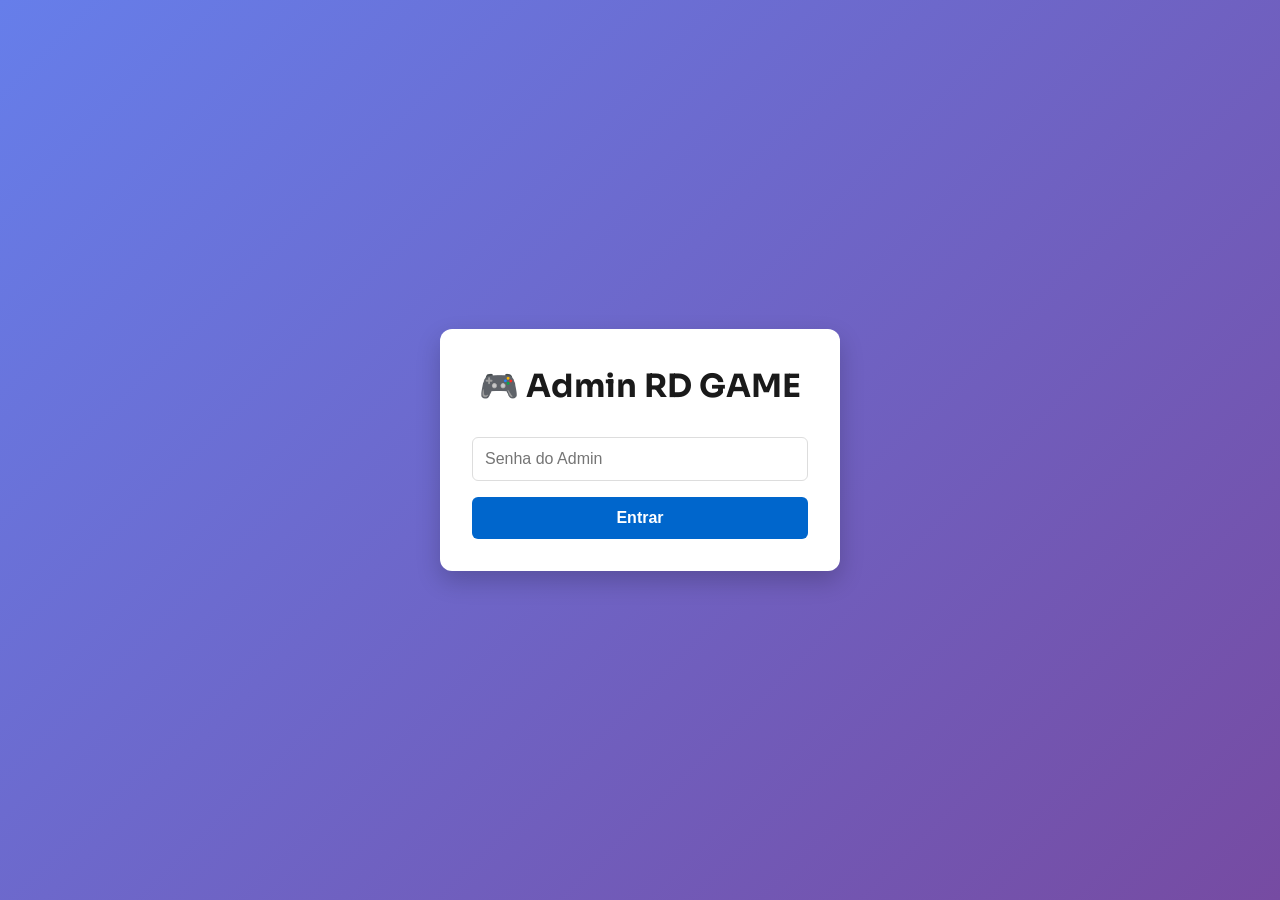
<file: admin.html>
<!DOCTYPE html>
<html lang="pt-BR">
<head>
    <meta charset="UTF-8">
    <meta name="viewport" content="width=device-width, initial-scale=1.0">
    <title>Admin - RD GAME</title>
    <link rel="stylesheet" href="styles.css">
    <link rel="stylesheet" href="https://cdnjs.cloudflare.com/ajax/libs/font-awesome/6.4.0/css/all.min.css">
    <link href="https://fonts.googleapis.com/css2?family=Poppins:wght@300;400;500;600;700;800&family=Sora:wght@400;500;600;700&display=swap" rel="stylesheet">
    <style>
        .admin-container {
            max-width: 1200px;
            margin: 0 auto;
            padding: 2rem;
        }

        .admin-header {
            display: flex;
            justify-content: space-between;
            align-items: center;
            margin-bottom: 2rem;
            padding-bottom: 1rem;
            border-bottom: 2px solid #e0e0e0;
        }

        .admin-header h1 {
            font-size: 2rem;
            color: #1a1a1a;
        }

        .logout-btn {
            background: #ff4444;
            color: white;
            border: none;
            padding: 0.75rem 1.5rem;
            border-radius: 8px;
            cursor: pointer;
            font-weight: 600;
        }

        .logout-btn:hover {
            background: #cc0000;
        }

        .orders-table {
            width: 100%;
            border-collapse: collapse;
            background: white;
            border-radius: 8px;
            overflow: hidden;
            box-shadow: 0 2px 8px rgba(0,0,0,0.1);
        }

        .orders-table thead {
            background: #0066cc;
            color: white;
        }

        .orders-table th {
            padding: 1rem;
            text-align: left;
            font-weight: 600;
        }

        .orders-table td {
            padding: 1rem;
            border-bottom: 1px solid #e0e0e0;
        }

        .orders-table tbody tr:hover {
            background: #f5f5f5;
        }

        .status-badge {
            display: inline-block;
            padding: 0.5rem 1rem;
            border-radius: 20px;
            font-weight: 600;
            font-size: 0.85rem;
        }

        .status-pending {
            background: #fff3cd;
            color: #856404;
        }

        .status-confirmed {
            background: #d1ecf1;
            color: #0c5460;
        }

        .status-shipped {
            background: #cfe2ff;
            color: #084298;
        }

        .status-delivered {
            background: #d1e7dd;
            color: #0f5132;
        }

        .action-buttons {
            display: flex;
            gap: 0.5rem;
        }

        .btn-small {
            padding: 0.5rem 0.75rem;
            border: none;
            border-radius: 6px;
            cursor: pointer;
            font-size: 0.85rem;
            font-weight: 600;
        }

        .btn-view {
            background: #0066cc;
            color: white;
        }

        .btn-view:hover {
            background: #0052a3;
        }

        .btn-status {
            background: #28a745;
            color: white;
        }

        .btn-status:hover {
            background: #218838;
        }

        .modal {
            display: none;
            position: fixed;
            top: 0;
            left: 0;
            width: 100%;
            height: 100%;
            background: rgba(0,0,0,0.5);
            z-index: 1000;
            align-items: center;
            justify-content: center;
        }

        .modal.active {
            display: flex;
        }

        .modal-content {
            background: white;
            padding: 2rem;
            border-radius: 12px;
            max-width: 600px;
            width: 90%;
            max-height: 80vh;
            overflow-y: auto;
        }

        .modal-header {
            display: flex;
            justify-content: space-between;
            align-items: center;
            margin-bottom: 1.5rem;
            padding-bottom: 1rem;
            border-bottom: 2px solid #e0e0e0;
        }

        .modal-header h2 {
            margin: 0;
            font-size: 1.5rem;
            color: #1a1a1a;
        }

        .close-btn {
            background: none;
            border: none;
            font-size: 1.5rem;
            cursor: pointer;
            color: #666;
        }

        .order-details {
            margin-bottom: 1.5rem;
        }

        .order-details h3 {
            font-size: 1rem;
            color: #0066cc;
            margin-bottom: 0.5rem;
            margin-top: 1rem;
        }

        .order-details p {
            margin: 0.25rem 0;
            color: #333;
        }

        .status-select {
            width: 100%;
            padding: 0.75rem;
            border: 1px solid #ddd;
            border-radius: 6px;
            font-size: 1rem;
            margin-bottom: 1rem;
        }

        .btn-update-status {
            background: #28a745;
            color: white;
            border: none;
            padding: 0.75rem 1.5rem;
            border-radius: 6px;
            cursor: pointer;
            font-weight: 600;
            width: 100%;
        }

        .btn-update-status:hover {
            background: #218838;
        }

        .empty-message {
            text-align: center;
            padding: 3rem;
            color: #666;
        }

        .empty-message i {
            font-size: 3rem;
            color: #ddd;
            margin-bottom: 1rem;
            display: block;
        }

        .login-container {
            display: flex;
            align-items: center;
            justify-content: center;
            min-height: 100vh;
            background: linear-gradient(135deg, #667eea 0%, #764ba2 100%);
        }

        .login-form {
            background: white;
            padding: 2rem;
            border-radius: 12px;
            box-shadow: 0 10px 25px rgba(0,0,0,0.2);
            width: 100%;
            max-width: 400px;
        }

        .login-form h1 {
            text-align: center;
            margin-bottom: 1.5rem;
            color: #1a1a1a;
        }

        .login-form input {
            width: 100%;
            padding: 0.75rem;
            margin-bottom: 1rem;
            border: 1px solid #ddd;
            border-radius: 6px;
            font-size: 1rem;
        }

        .login-form button {
            width: 100%;
            padding: 0.75rem;
            background: #0066cc;
            color: white;
            border: none;
            border-radius: 6px;
            font-weight: 600;
            cursor: pointer;
            font-size: 1rem;
        }

        .login-form button:hover {
            background: #0052a3;
        }

        .error-message {
            color: #ff4444;
            margin-bottom: 1rem;
            text-align: center;
        }
    </style>
</head>
<body>
    <!-- Login Form -->
    <div id="loginContainer" class="login-container">
        <div class="login-form">
            <h1>🎮 Admin RD GAME</h1>
            <div id="loginError" class="error-message" style="display: none;"></div>
            <input type="password" id="adminPassword" placeholder="Senha do Admin" onkeypress="if(event.key==='Enter') adminLogin()">
            <button onclick="adminLogin()">Entrar</button>
        </div>
    </div>

    <!-- Admin Panel -->
    <div id="adminPanel" style="display: none;">
        <div class="admin-container">
            <div class="admin-header">
                <h1>📋 Gerenciador de Pedidos</h1>
                <button class="logout-btn" onclick="adminLogout()">Sair</button>
            </div>

            <div id="ordersContainer">
                <div class="empty-message">
                    <i class="fas fa-inbox"></i>
                    <p>Nenhum pedido ainda</p>
                </div>
            </div>
        </div>
    </div>

    <!-- Order Details Modal -->
    <div id="orderModal" class="modal">
        <div class="modal-content">
            <div class="modal-header">
                <h2>Detalhes do Pedido</h2>
                <button class="close-btn" onclick="closeOrderModal()">×</button>
            </div>
            <div id="orderDetailsContent"></div>
        </div>
    </div>

    <script src="script.js"></script>
    <script>
        const ADMIN_PASSWORD = 'admin123'; // Senha padrão - MUDE ISSO!
        const ORDERS_KEY = 'rdgame_orders';

        // Check if admin is logged in
        function checkAdminLogin() {
            const isLoggedIn = localStorage.getItem('adminLoggedIn') === 'true';
            const loginContainer = document.getElementById('loginContainer');
            const adminPanel = document.getElementById('adminPanel');

            if (isLoggedIn) {
                loginContainer.style.display = 'none';
                adminPanel.style.display = 'block';
                loadOrders();
            } else {
                loginContainer.style.display = 'flex';
                adminPanel.style.display = 'none';
            }
        }

        // Admin login
        function adminLogin() {
            const password = document.getElementById('adminPassword').value;
            const errorDiv = document.getElementById('loginError');

            if (password === ADMIN_PASSWORD) {
                localStorage.setItem('adminLoggedIn', 'true');
                errorDiv.style.display = 'none';
                checkAdminLogin();
            } else {
                errorDiv.textContent = 'Senha incorreta!';
                errorDiv.style.display = 'block';
            }
        }

        // Admin logout
        function adminLogout() {
            localStorage.removeItem('adminLoggedIn');
            document.getElementById('adminPassword').value = '';
            checkAdminLogin();
        }

        // Load orders from localStorage
        function loadOrders() {
            const orders = JSON.parse(localStorage.getItem(ORDERS_KEY)) || [];
            const container = document.getElementById('ordersContainer');

            if (orders.length === 0) {
                container.innerHTML = `
                    <div class="empty-message">
                        <i class="fas fa-inbox"></i>
                        <p>Nenhum pedido ainda</p>
                    </div>
                `;
                return;
            }

            let html = `
                <table class="orders-table">
                    <thead>
                        <tr>
                            <th>ID</th>
                            <th>Cliente</th>
                            <th>Total</th>
                            <th>Status</th>
                            <th>Data</th>
                            <th>Ações</th>
                        </tr>
                    </thead>
                    <tbody>
            `;

            orders.forEach((order, index) => {
                const statusClass = `status-${order.status || 'pending'}`;
                const statusText = getStatusText(order.status || 'pending');
                const date = new Date(order.date).toLocaleDateString('pt-BR');

                html += `
                    <tr>
                        <td>#${String(index + 1).padStart(4, '0')}</td>
                        <td>${order.name}</td>
                        <td>R$ ${formatPrice(order.total)}</td>
                        <td><span class="status-badge ${statusClass}">${statusText}</span></td>
                        <td>${date}</td>
                        <td>
                            <div class="action-buttons">
                                <button class="btn-small btn-view" onclick="viewOrderDetails(${index})">Ver</button>
                                <button class="btn-small btn-status" onclick="openStatusModal(${index})">Mudar Status</button>
                            </div>
                        </td>
                    </tr>
                `;
            });

            html += `
                    </tbody>
                </table>
            `;

            container.innerHTML = html;
        }

        // Get status text
        function getStatusText(status) {
            const statusMap = {
                'pending': 'Pendente',
                'confirmed': 'Confirmado',
                'shipped': 'Enviado',
                'delivered': 'Entregue'
            };
            return statusMap[status] || 'Pendente';
        }

        // View order details
        function viewOrderDetails(index) {
            const orders = JSON.parse(localStorage.getItem(ORDERS_KEY)) || [];
            const order = orders[index];

            if (!order) return;

            let html = `
                <div class="order-details">
                    <h3>📌 Informações do Cliente</h3>
                    <p><strong>Nome:</strong> ${order.name}</p>
                    <p><strong>Email:</strong> ${order.email}</p>
                    <p><strong>Telefone:</strong> ${order.phone}</p>
                    <p><strong>Tipo de Entrega:</strong> ${order.deliveryType === 'delivery' ? 'Entrega em Domicílio' : 'Retirada na Praça XV'}</p>
                    ${order.deliveryType === 'delivery' ? `<p><strong>Endereço:</strong> ${order.address}</p>` : `<p><strong>Horário:</strong> ${order.pickupTime}</p>`}
                    ${order.observations ? `<p><strong>Observações:</strong> ${order.observations}</p>` : ''}
                </div>

                <div class="order-details">
                    <h3>🛍️ Produtos</h3>
                    ${order.items.map(item => `
                        <div style="margin-bottom: 1rem; padding: 0.75rem; background: #f5f5f5; border-radius: 6px;">
                            <p><strong>${item.name}</strong></p>
                            <p>Quantidade: ${item.quantity}</p>
                            <p>Preço Unitário: R$ ${formatPrice(item.price)}</p>
                            <p><strong>Subtotal: R$ ${formatPrice(item.price * item.quantity)}</strong></p>
                        </div>
                    `).join('')}
                </div>

                <div class="order-details">
                    <h3>💰 Resumo</h3>
                    <p><strong>Subtotal:</strong> R$ ${formatPrice(order.subtotal)}</p>
                    <p><strong>Frete:</strong> R$ ${formatPrice(order.shipping || 0)}</p>
                    <p style="font-size: 1.1rem; color: #0066cc;"><strong>Total: R$ ${formatPrice(order.total)}</strong></p>
                    <p><strong>Status:</strong> <span class="status-badge status-${order.status || 'pending'}">${getStatusText(order.status || 'pending')}</span></p>
                    <p><strong>Data do Pedido:</strong> ${new Date(order.date).toLocaleString('pt-BR')}</p>
                </div>
            `;

            document.getElementById('orderDetailsContent').innerHTML = html;
            document.getElementById('orderModal').classList.add('active');
        }

        // Open status modal
        function openStatusModal(index) {
            const orders = JSON.parse(localStorage.getItem(ORDERS_KEY)) || [];
            const order = orders[index];

            if (!order) return;

            let html = `
                <div class="order-details">
                    <h3>Mudar Status do Pedido</h3>
                    <p><strong>Cliente:</strong> ${order.name}</p>
                    <p><strong>Status Atual:</strong> <span class="status-badge status-${order.status || 'pending'}">${getStatusText(order.status || 'pending')}</span></p>
                </div>

                <select class="status-select" id="newStatus">
                    <option value="pending">Pendente</option>
                    <option value="confirmed">Confirmado</option>
                    <option value="shipped">Enviado</option>
                    <option value="delivered">Entregue</option>
                </select>

                <button class="btn-update-status" onclick="updateOrderStatus(${index})">Atualizar Status</button>
            `;

            document.getElementById('orderDetailsContent').innerHTML = html;
            document.getElementById('orderModal').classList.add('active');

            // Set current status
            document.getElementById('newStatus').value = order.status || 'pending';
        }

        // Update order status
        function updateOrderStatus(index) {
            const orders = JSON.parse(localStorage.getItem(ORDERS_KEY)) || [];
            const newStatus = document.getElementById('newStatus').value;

            if (orders[index]) {
                orders[index].status = newStatus;
                localStorage.setItem(ORDERS_KEY, JSON.stringify(orders));
                closeOrderModal();
                loadOrders();
                alert('Status atualizado com sucesso!');
            }
        }

        // Close order modal
        function closeOrderModal() {
            document.getElementById('orderModal').classList.remove('active');
        }

        // Save order to localStorage
        function saveOrder(orderData) {
            const orders = JSON.parse(localStorage.getItem(ORDERS_KEY)) || [];
            orders.push({
                ...orderData,
                date: new Date().toISOString(),
                status: 'pending'
            });
            localStorage.setItem(ORDERS_KEY, JSON.stringify(orders));
        }

        // Initialize
        checkAdminLogin();
    </script>
</body>
</html>
</file>
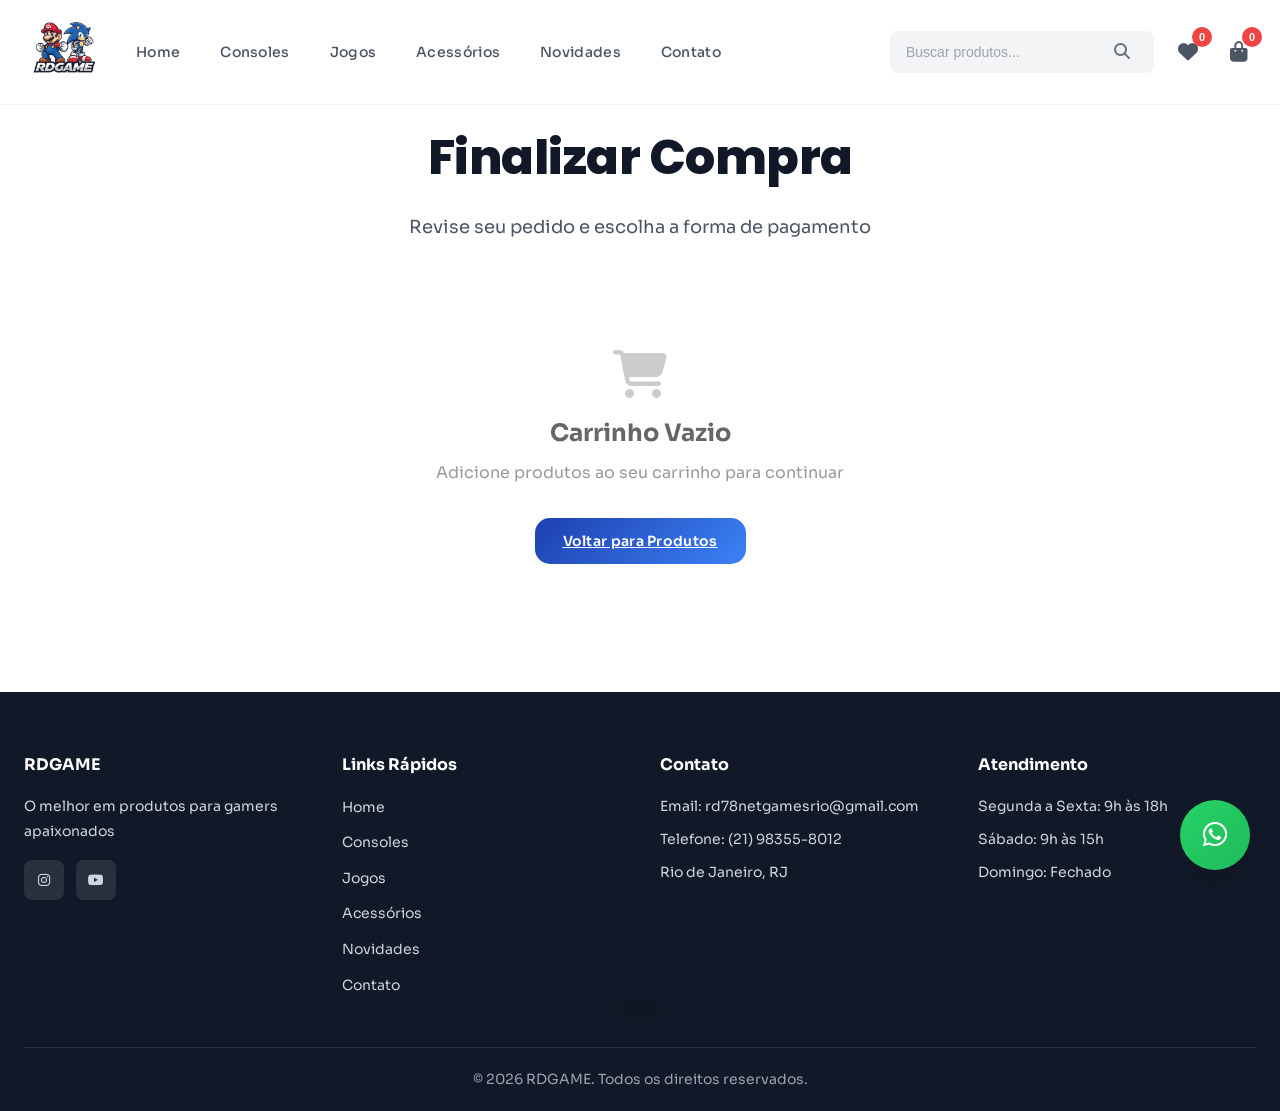
<file: checkout.html>
<!DOCTYPE html>
<html lang="pt-BR">
<head>
    <meta charset="UTF-8">
    <meta name="viewport" content="width=device-width, initial-scale=1.0">
    <title>Checkout - RD GAME</title>
    <link rel="stylesheet" href="styles.css">
    <link rel="stylesheet" href="https://cdnjs.cloudflare.com/ajax/libs/font-awesome/6.4.0/css/all.min.css">
    <link href="https://fonts.googleapis.com/css2?family=Poppins:wght@300;400;500;600;700;800&family=Sora:wght@400;500;600;700&display=swap" rel="stylesheet">
    <style>
        /* Checkout Specific Styles */
        .checkout-container {
            display: grid;
            grid-template-columns: 1fr 1fr;
            gap: 2rem;
            padding: 2rem 0;
        }

        .checkout-section {
            background: #f8f9fa;
            border-radius: 12px;
            padding: 2rem;
        }

        .checkout-section h2 {
            font-size: 1.5rem;
            font-weight: 700;
            margin-bottom: 1.5rem;
            color: #1a1a1a;
            display: flex;
            align-items: center;
            gap: 0.75rem;
        }

        .checkout-section h2 i {
            color: #3b5bdb;
        }

        /* Order Summary */
        .order-items {
            display: flex;
            flex-direction: column;
            gap: 1rem;
            margin-bottom: 2rem;
        }

        .order-item {
            background: white;
            border-radius: 8px;
            padding: 1rem;
            display: flex;
            gap: 1rem;
            align-items: center;
            border: 1px solid #e9ecef;
            transition: all 0.3s ease;
        }

        .order-item:hover {
            box-shadow: 0 2px 8px rgba(0, 0, 0, 0.1);
        }

        .order-item-image {
            width: 80px;
            height: 80px;
            border-radius: 8px;
            overflow: hidden;
            flex-shrink: 0;
        }

        .order-item-image img {
            width: 100%;
            height: 100%;
            object-fit: cover;
        }

        .order-item-details {
            flex: 1;
        }

        .order-item-name {
            font-weight: 600;
            color: #1a1a1a;
            margin-bottom: 0.25rem;
        }

        .order-item-quantity {
            font-size: 0.875rem;
            color: #666;
            margin-bottom: 0.5rem;
        }

        .order-item-price {
            font-weight: 700;
            color: #3b5bdb;
            font-size: 1.1rem;
        }

        /* Order Summary Box */
        .order-summary {
            background: white;
            border-radius: 8px;
            padding: 1.5rem;
            border: 2px solid #e9ecef;
        }

        .summary-row {
            display: flex;
            justify-content: space-between;
            align-items: center;
            padding: 0.75rem 0;
            border-bottom: 1px solid #e9ecef;
        }

        .summary-row:last-child {
            border-bottom: none;
            padding-top: 1rem;
            border-top: 2px solid #e9ecef;
            font-weight: 700;
            font-size: 1.25rem;
            color: #3b5bdb;
        }

        .summary-label {
            color: #666;
        }

        .summary-value {
            font-weight: 600;
            color: #1a1a1a;
        }

        /* Payment Options */
        .payment-options {
            display: flex;
            flex-direction: column;
            gap: 1rem;
        }

        .payment-option {
            background: white;
            border: 2px solid #e9ecef;
            border-radius: 8px;
            padding: 1.5rem;
            cursor: pointer;
            transition: all 0.3s ease;
            display: flex;
            align-items: center;
            gap: 1rem;
        }

        .payment-option:hover {
            border-color: #3b5bdb;
            box-shadow: 0 4px 12px rgba(59, 91, 219, 0.1);
        }

        .payment-option input[type="radio"] {
            width: 20px;
            height: 20px;
            cursor: pointer;
            accent-color: #3b5bdb;
        }

        .payment-option-content {
            flex: 1;
        }

        .payment-option-title {
            font-weight: 700;
            color: #1a1a1a;
            margin-bottom: 0.25rem;
        }

        .payment-option-description {
            font-size: 0.875rem;
            color: #666;
        }

        .payment-option-icon {
            font-size: 1.5rem;
            color: #3b5bdb;
        }

        /* Pickup Info */
        .pickup-info {
            background: #f0f7ff;
            border-left: 4px solid #3b5bdb;
            border-radius: 8px;
            padding: 1.5rem;
            margin-top: 1.5rem;
        }

        .pickup-info h3 {
            font-weight: 700;
            color: #1a1a1a;
            margin-bottom: 1rem;
            display: flex;
            align-items: center;
            gap: 0.5rem;
        }

        .pickup-info h3 i {
            color: #3b5bdb;
        }

        .pickup-detail {
            display: flex;
            align-items: flex-start;
            gap: 0.75rem;
            margin-bottom: 1rem;
        }

        .pickup-detail:last-child {
            margin-bottom: 0;
        }

        .pickup-detail i {
            color: #3b5bdb;
            margin-top: 0.25rem;
            flex-shrink: 0;
        }

        .pickup-detail-content {
            flex: 1;
        }

        .pickup-detail-label {
            font-weight: 600;
            color: #1a1a1a;
            margin-bottom: 0.25rem;
        }

        .pickup-detail-value {
            color: #666;
            font-size: 0.95rem;
        }

        /* Action Buttons */
        .checkout-actions {
            display: flex;
            flex-direction: column;
            gap: 1rem;
            margin-top: 2rem;
        }

        .btn-checkout {
            padding: 1rem 2rem;
            border: none;
            border-radius: 8px;
            font-size: 1rem;
            font-weight: 700;
            cursor: pointer;
            transition: all 0.3s ease;
            display: flex;
            align-items: center;
            justify-content: center;
            gap: 0.75rem;
            text-decoration: none;
            width: 100%;
        }

        .btn-checkout:disabled {
            opacity: 0.5;
            cursor: not-allowed;
        }

        .btn-payment {
            background: #3b5bdb;
            color: white;
        }

        .btn-payment:hover:not(:disabled) {
            background: #2d42a8;
            transform: translateY(-2px);
            box-shadow: 0 4px 12px rgba(59, 91, 219, 0.3);
        }

        .btn-whatsapp-checkout {
            background: #25d366;
            color: white;
        }

        .btn-whatsapp-checkout:hover:not(:disabled) {
            background: #1fa854;
            transform: translateY(-2px);
            box-shadow: 0 4px 12px rgba(37, 211, 102, 0.3);
        }

        .btn-back {
            background: #e9ecef;
            color: #1a1a1a;
            margin-top: 1rem;
        }

        .btn-back:hover {
            background: #dee2e6;
        }

        /* Empty Cart */
        .empty-cart {
            text-align: center;
            padding: 3rem 2rem;
        }

        .empty-cart i {
            font-size: 3rem;
            color: #ccc;
            margin-bottom: 1rem;
        }

        .empty-cart h2 {
            color: #666;
            margin-bottom: 0.5rem;
        }

        .empty-cart p {
            color: #999;
            margin-bottom: 2rem;
        }

        /* Responsive */
        @media (max-width: 768px) {
            .checkout-container {
                grid-template-columns: 1fr;
            }

            .checkout-section {
                padding: 1.5rem;
            }

            .order-item {
                flex-direction: column;
                text-align: center;
            }

            .order-item-image {
                width: 100%;
                height: 150px;
            }

            .payment-option {
                flex-direction: column;
                text-align: center;
            }

            .payment-option input[type="radio"] {
                margin: 0 auto;
            }
        }
    </style>
</head>
<body>
    <!-- Header -->
    <header class="header" id="header">
        <div class="header-wrapper">
            <div class="container-fluid">
                <div class="header-content">
                    <div class="logo-section">
                        <a href="index.html" class="logo">
                            <img src="logo-rdgame.png" alt="RD GAME" class="logo-image">
                        </a>
                    </div>

                    <nav class="nav-desktop">
                        <a href="index.html" class="nav-link">Home</a>
                        <a href="consoles.html" class="nav-link">Consoles</a>
                        <a href="jogos.html" class="nav-link">Jogos</a>
                        <a href="acessorios.html" class="nav-link">Acessórios</a>
                        <a href="novidades.html" class="nav-link">Novidades</a>
                        <a href="contato.html" class="nav-link">Contato</a>
                    </nav>

                    <div class="header-actions">
                        <div class="search-container">
                            <input type="text" id="searchInput" class="search-input" placeholder="Buscar produtos...">
                            <button class="search-btn"><i class="fas fa-search"></i></button>
                        </div>
                        <button class="icon-btn" id="wishlistBtn" title="Wishlist">
                            <i class="fas fa-heart"></i>
                            <span class="badge" id="wishlistCount">0</span>
                        </button>
                        <button class="icon-btn" id="cartBtn" title="Carrinho">
                            <i class="fas fa-shopping-bag"></i>
                            <span class="badge" id="cartCount">0</span>
                        </button>
                        <button class="menu-toggle" id="menuToggle">
                            <span></span>
                            <span></span>
                            <span></span>
                        </button>
                    </div>
                </div>
            </div>
        </div>
    </header>

    <!-- Mobile Menu -->
    <nav class="nav-mobile" id="navMobile">
        <a href="index.html" class="nav-link">Home</a>
        <a href="consoles.html" class="nav-link">Consoles</a>
        <a href="jogos.html" class="nav-link">Jogos</a>
        <a href="acessorios.html" class="nav-link">Acessórios</a>
        <a href="novidades.html" class="nav-link">Novidades</a>
        <a href="contato.html" class="nav-link">Contato</a>
    </nav>

    <!-- Main Content -->
    <main>
        <section class="section" style="padding-top: 120px;">
            <div class="container-fluid">
                <div class="section-header">
                    <h2 class="section-title">Finalizar Compra</h2>
                    <p class="section-subtitle">Revise seu pedido e escolha a forma de pagamento</p>
                </div>

                <div class="checkout-container" id="checkoutContainer">
                    <!-- Left: Order Summary -->
                    <div class="checkout-section">
                        <h2><i class="fas fa-shopping-cart"></i> Resumo do Pedido</h2>
                        <div class="order-items" id="orderItems"></div>
                        <div class="order-summary">
                            <div class="summary-row">
                                <span class="summary-label">Subtotal:</span>
                                <span class="summary-value" id="subtotal">R$ 0,00</span>
                            </div>
                            <div class="summary-row">
                                <span class="summary-label">Frete:</span>
                                <span class="summary-value" id="shipping">R$ 0,00</span>
                            </div>
                            <div class="summary-row">
                                <span class="summary-label">Total:</span>
                                <span class="summary-value" id="total">R$ 0,00</span>
                            </div>
                        </div>
                    </div>

                    <!-- Right: Payment Options -->
                    <div class="checkout-section">
                        <h2><i class="fas fa-credit-card"></i> Forma de Pagamento</h2>
                        
                        <!-- Formulário WhatsApp -->
                        <div style="background: white; border-radius: 12px; padding: 1.5rem; margin-bottom: 1.5rem;">
                            <h3 style="margin-bottom: 1.5rem; color: #1a1a1a; font-weight: 600;">Dados para Contato</h3>
                            
                            <div style="margin-bottom: 1rem;">
                                <label style="display: block; margin-bottom: 0.5rem; font-weight: 600;">Nome Completo *</label>
                                <input type="text" id="whatsappName" placeholder="Seu nome" required style="width: 100%; padding: 0.75rem; border: 1px solid #ddd; border-radius: 8px;">
                            </div>
                            
                            <div style="margin-bottom: 1rem;">
                                <label style="display: block; margin-bottom: 0.5rem; font-weight: 600;">Email *</label>
                                <input type="email" id="whatsappEmail" placeholder="seu@email.com" required style="width: 100%; padding: 0.75rem; border: 1px solid #ddd; border-radius: 8px;">
                            </div>
                            
                            <div style="margin-bottom: 1rem;">
                                <label style="display: block; margin-bottom: 0.5rem; font-weight: 600;">Telefone *</label>
                                <input type="tel" id="whatsappPhone" placeholder="(21) 99999-9999" required style="width: 100%; padding: 0.75rem; border: 1px solid #ddd; border-radius: 8px;">
                            </div>
                            
                            <!-- Opções de Entrega -->
                            <div style="margin-bottom: 1.5rem;">
                                <label style="display: block; margin-bottom: 0.75rem; font-weight: 600;">Tipo de Entrega *</label>
                                
                                <label style="display: flex; align-items: center; gap: 0.75rem; margin-bottom: 1rem; cursor: pointer;">
                                    <input type="radio" name="deliveryType" value="delivery" checked onchange="toggleDeliveryFields()" style="cursor: pointer;">
                                    <span>🚚 Entrega em Domicílio</span>
                                </label>
                                
                                <label style="display: flex; align-items: center; gap: 0.75rem; cursor: pointer;">
                                    <input type="radio" name="deliveryType" value="pickup" onchange="toggleDeliveryFields()" style="cursor: pointer;">
                                    <span>📍 Retirar na Praça XV</span>
                                </label>
                            </div>
                            
                            <!-- Campo de Endereço (Entrega) -->
                            <div id="deliveryAddressField" style="margin-bottom: 1rem;">
                                <label style="display: block; margin-bottom: 0.5rem; font-weight: 600;">Endereço de Entrega *</label>
                                <input type="text" id="whatsappAddress" placeholder="Rua, número, complemento" style="width: 100%; padding: 0.75rem; border: 1px solid #ddd; border-radius: 8px;">
                            </div>
                            
                            <!-- Campo de Horário (Retirada) -->
                            <div id="pickupTimeField" style="margin-bottom: 1rem; display: none;">
                                <label style="display: block; margin-bottom: 0.5rem; font-weight: 600;">Horário de Retirada *</label>
                                <select id="pickupTime" style="width: 100%; padding: 0.75rem; border: 1px solid #ddd; border-radius: 8px;">
                                    <option value="">Selecione um horário</option>
                                    <option value="9h - 10h">9h - 10h</option>
                                    <option value="10h - 11h">10h - 11h</option>
                                    <option value="11h - 12h">11h - 12h</option>
                                    <option value="12h - 13h">12h - 13h</option>
                                    <option value="13h - 14h">13h - 14h</option>
                                    <option value="14h - 15h">14h - 15h</option>
                                </select>
                            </div>
                            
                            <div style="margin-bottom: 1rem;">
                                <label style="display: block; margin-bottom: 0.5rem; font-weight: 600;">Observações</label>
                                <textarea id="whatsappObservations" placeholder="Deixe suas observações aqui..." style="width: 100%; padding: 0.75rem; border: 1px solid #ddd; border-radius: 8px; min-height: 80px; resize: vertical;"></textarea>
                            </div>
                        </div>

                        <!-- Pickup Info -->
                        <div class="pickup-info">
                            <h3><i class="fas fa-map-marker-alt"></i> Local de Retirada</h3>
                            <div class="pickup-detail">
                                <i class="fas fa-location-dot"></i>
                                <div class="pickup-detail-content">
                                    <div class="pickup-detail-label">Endereço</div>
                                    <div class="pickup-detail-value">Praça Quinze de Novembro<br>Rio de Janeiro, RJ - 20010-010</div>
                                </div>
                            </div>
                            <div class="pickup-detail">
                                <i class="fas fa-clock"></i>
                                <div class="pickup-detail-content">
                                    <div class="pickup-detail-label">Horário</div>
                                    <div class="pickup-detail-value">Sábado: 9h às 15h</div>
                                </div>
                            </div>
                            <div class="pickup-detail">
                                <i class="fas fa-info-circle"></i>
                                <div class="pickup-detail-content">
                                    <div class="pickup-detail-label">Observação</div>
                                    <div class="pickup-detail-value">Confirme sua retirada por WhatsApp</div>
                                </div>
                            </div>
                        </div>

                        <!-- Action Buttons -->
                        <div class="checkout-actions">
                            <button class="btn-checkout btn-whatsapp-checkout" id="btnWhatsappCheckout" onclick="sendToWhatsApp()">
                                <i class="fab fa-whatsapp"></i> Enviar Pedido via WhatsApp
                            </button>
                            <a href="index.html" class="btn-checkout btn-back">
                                <i class="fas fa-arrow-left"></i> Continuar Comprando
                            </a>
                        </div>
                    </div>
                </div>

                <!-- Empty Cart Message -->
                <div class="empty-cart" id="emptyCart" style="display: none;">
                    <i class="fas fa-shopping-cart"></i>
                    <h2>Carrinho Vazio</h2>
                    <p>Adicione produtos ao seu carrinho para continuar</p>
                    <a href="index.html" class="btn btn-primary">Voltar para Produtos</a>
                </div>
            </div>
        </section>
    </main>

    <!-- Footer -->
    <footer class="footer">
        <div class="container-fluid">
            <div class="footer-grid">
                <div class="footer-column">
                    <h4>RDGAME</h4>
                    <p>O melhor em produtos para gamers apaixonados</p>
                    <div class="social-links">
                        <a href="https://www.instagram.com/rdgame78/" class="social-link"><i class="fab fa-instagram"></i></a>
                        <a href="https://www.youtube.com/@rdgame78" class="social-link"><i class="fab fa-youtube"></i></a>
                    </div>
                </div>
                <div class="footer-column">
                    <h4>Links Rápidos</h4>
                    <ul>
                        <li><a href="index.html">Home</a></li>
                        <li><a href="consoles.html">Consoles</a></li>
                        <li><a href="jogos.html">Jogos</a></li>
                        <li><a href="acessorios.html">Acessórios</a></li>
                        <li><a href="novidades.html">Novidades</a></li>
                        <li><a href="contato.html">Contato</a></li>
                    </ul>
                </div>
                <div class="footer-column">
                    <h4>Contato</h4>
                    <p>Email: rd78netgamesrio@gmail.com</p>
                    <p>Telefone: (21) 98355-8012</p>
                    <p>Rio de Janeiro, RJ</p>
                </div>
                <div class="footer-column">
                    <h4>Atendimento</h4>
                    <p>Segunda a Sexta: 9h às 18h</p>
                    <p>Sábado: 9h às 15h</p>
                    <p>Domingo: Fechado</p>
                </div>
            </div>
            <div class="footer-bottom">
                <p>&copy; 2026 RDGAME. Todos os direitos reservados.</p>
            </div>
        </div>
    </footer>

    <!-- WhatsApp Button -->
    <a href="https://wa.me/55" class="whatsapp-btn" target="_blank" title="Fale conosco no WhatsApp">
        <i class="fab fa-whatsapp"></i>
    </a>

    <!-- Toast Notification -->
    <div class="toast" id="toast">
        <span id="toastMessage"></span>
    </div>

    <!-- Cart Modal -->
    <div class="modal" id="cartModal">
        <div class="modal-content">
            <div class="modal-header">
                <h2>Meu Carrinho</h2>
                <button class="btn-close" onclick="closeModal('cartModal')"><i class="fas fa-times"></i></button>
            </div>
            <div class="modal-body" id="cartItems"></div>
            <div class="modal-footer">
                <div class="cart-total">
                    Subtotal: <strong id="subtotal">R$ 0,00</strong><br>
                    Frete: <strong id="shipping">R$ 0,00</strong><br>
                    Total: <strong id="total">R$ 0,00</strong>
                </div>
                <button class="btn btn-primary" onclick="checkout()">Finalizar Compra</button>
            </div>
        </div>
    </div>

    <!-- Wishlist Modal -->
    <div class="modal" id="wishlistModal">
        <div class="modal-content">
            <div class="modal-header">
                <h2>Meus Favoritos</h2>
                <button class="btn-close" onclick="closeModal('wishlistModal')"><i class="fas fa-times"></i></button>
            </div>
            <div class="modal-body" id="wishlistItems"></div>
        </div>
    </div>

    <script src="script.js"></script>
    <script>
        // Initialize checkout page
        document.addEventListener('DOMContentLoaded', () => {
            // Pequeno delay para garantir que script.js foi carregado
            setTimeout(() => {
                setupHeaderScroll();
                updateCartCount();
                updateWishlistCount();
                renderCheckout();
                setupPaymentOptions();
            }, 100);
        });

        // Render checkout page
        function renderCheckout() {
            const cart = JSON.parse(localStorage.getItem('cart')) || [];
            const checkoutContainer = document.getElementById('checkoutContainer');
            const emptyCart = document.getElementById('emptyCart');
            const orderItems = document.getElementById('orderItems');

            if (cart.length === 0) {
                checkoutContainer.style.display = 'none';
                emptyCart.style.display = 'block';
                return;
            }

            // Clear previous items
            orderItems.innerHTML = '';

            let subtotal = 0;

            // Render order items
            cart.forEach(item => {
                const product = products.find(p => p.id === item.id);
                if (!product) return;

                const itemTotal = product.price * item.quantity;
                subtotal += itemTotal;

                const orderItem = document.createElement('div');
                orderItem.className = 'order-item';
                orderItem.innerHTML = `
                    <div class="order-item-image">
                        <img src="${product.image}" alt="${product.name}">
                    </div>
                    <div class="order-item-details">
                        <div class="order-item-name">${product.name}</div>
                        <div class="order-item-quantity">Quantidade: ${item.quantity}</div>
                        <div class="order-item-price">R$ ${formatPrice(itemTotal)}</div>
                    </div>
                    <button class="remove-item-btn" onclick="removeItemFromCheckout(${item.id})" style="background: #ff4444; color: white; border: none; padding: 0.5rem 1rem; border-radius: 6px; cursor: pointer; font-size: 0.9rem;">Remover</button>
                `;
                orderItems.appendChild(orderItem);
            });

            // Update summary
            const shipping = 0; // Free shipping for pickup
            const total = subtotal + shipping;

            document.getElementById('subtotal').textContent = `R$ ${formatPrice(subtotal)}`;
            document.getElementById('shipping').textContent = `R$ ${formatPrice(shipping)}`;
            document.getElementById('total').textContent = `R$ ${formatPrice(total)}`;
        }

        // Setup payment options
        function setupPaymentOptions() {
            const paymentOnline = document.getElementById('paymentOnline');
            const paymentPickup = document.getElementById('paymentPickup');
            const btnPayOnline = document.getElementById('btnPayOnline');
            const btnPickup = document.getElementById('btnPickup');
            const paymentMethodSelector = document.getElementById('paymentMethodSelector');
            const paymentMethodCard = document.getElementById('paymentMethodCard');
            const paymentMethodPix = document.getElementById('paymentMethodPix');
            const cardFormContainer = document.getElementById('cardFormContainer');
            const pixFormContainer = document.getElementById('pixFormContainer');

            paymentOnline.addEventListener('change', () => {
                btnPayOnline.style.display = 'flex';
                btnPickup.style.display = 'none';
                paymentMethodSelector.style.display = 'block';
                cardFormContainer.style.display = 'block';
                pixFormContainer.style.display = 'none';
            });

            paymentPickup.addEventListener('change', () => {
                btnPayOnline.style.display = 'none';
                btnPickup.style.display = 'flex';
                paymentMethodSelector.style.display = 'none';
                cardFormContainer.style.display = 'none';
                pixFormContainer.style.display = 'none';
            });

            // Payment method selector
            paymentMethodCard.addEventListener('change', () => {
                cardFormContainer.style.display = 'block';
                pixFormContainer.style.display = 'none';
            });

            paymentMethodPix.addEventListener('change', () => {
                cardFormContainer.style.display = 'none';
                pixFormContainer.style.display = 'block';
            });
        }

        // Copy PIX key to clipboard
        function copyPixKey() {
            const pixKey = document.getElementById('pixKey');
            pixKey.select();
            document.execCommand('copy');
            showToast('Chave PIX copiada!', 'success');
        }

        // Pay online function
        function payOnline() {
            const cart = JSON.parse(localStorage.getItem('cart')) || [];
            if (cart.length === 0) {
                showToast('Carrinho vazio!', 'error');
                return;
            }

            // Get card data
            const cardholderName = document.getElementById('cardholderName').value;
            const cardNumber = document.getElementById('cardNumber').value.replace(/\s/g, '');
            const cardExpiry = document.getElementById('cardExpiry').value;
            const cardCVV = document.getElementById('cardCVV').value;

            // Validate card data
            if (!cardholderName || !cardNumber || !cardExpiry || !cardCVV) {
                showToast('Preencha todos os dados do cartao!', 'error');
                return;
            }

            if (cardNumber.length !== 16) {
                showToast('Numero do cartao invalido!', 'error');
                return;
            }

            // Calculate total
            let total = 0;
            cart.forEach(item => {
                const product = products.find(p => p.id === item.id);
                if (product) total += product.price * item.quantity;
            });

            // Prepare payment data
            const paymentData = {
                amount: Math.round(total * 100),
                description: `Pedido RD GAME - ${cart.length} item(ns)`,
                payer: {
                    name: cardholderName,
                    email: 'cliente@rdgame.com.br'
                },
                card_token: null // Will be generated by Mercado Pago SDK
            };

            console.log('Payment Data:', paymentData);
            showToast('Processando pagamento... (Mercado Pago token necessario)', 'info');
            
            // TODO: Send to Mercado Pago API when token is available
            // For now, just show success message
            setTimeout(() => {
                showToast('Pagamento processado com sucesso!', 'success');
                // Clear cart
                localStorage.removeItem('cart');
                // Redirect to success page
                setTimeout(() => {
                    window.location.href = 'index.html';
                }, 2000);
            }, 2000);
        }

        // Remove item from checkout
        function removeItemFromCheckout(productId) {
            let cart = JSON.parse(localStorage.getItem('cart')) || [];
            cart = cart.filter(item => item.id !== productId);
            localStorage.setItem('cart', JSON.stringify(cart));
            renderCheckout();
        }

                // Toggle delivery fields
        function toggleDeliveryFields() {
            const deliveryType = document.querySelector('input[name="deliveryType"]:checked').value;
            const deliveryAddressField = document.getElementById('deliveryAddressField');
            const pickupTimeField = document.getElementById('pickupTimeField');
            
            if (deliveryType === 'delivery') {
                deliveryAddressField.style.display = 'block';
                pickupTimeField.style.display = 'none';
            } else {
                deliveryAddressField.style.display = 'none';
                pickupTimeField.style.display = 'block';
            }
        }

                // Send to WhatsApp
        function sendToWhatsApp() {
            const cart = JSON.parse(localStorage.getItem('cart')) || [];
            if (cart.length === 0) {
                showToast('Carrinho vazio!', 'error');
                return;
            }

            // Get form data
            const name = document.getElementById('whatsappName').value;
            const email = document.getElementById('whatsappEmail').value;
            const phone = document.getElementById('whatsappPhone').value;
            const address = document.getElementById('whatsappAddress').value;
            const observations = document.getElementById('whatsappObservations').value;
            const deliveryType = document.querySelector('input[name="deliveryType"]:checked').value;
            const pickupTime = deliveryType === 'pickup' ? document.getElementById('pickupTime').value : null;

            // Validate
            if (!name || !email || !phone) {
                showToast('Preencha todos os dados obrigatórios!', 'error');
                return;
            }

            if (deliveryType === 'delivery' && !address) {
                showToast('Preencha o endereço para entrega!', 'error');
                return;
            }

            if (deliveryType === 'pickup' && !pickupTime) {
                showToast('Selecione um horário de retirada!', 'error');
                return;
            }

            // Build message
            let message = '🎮 *PEDIDO RD GAME*\n\n';
            message += `*Cliente:* ${name}\n`;
            message += `*Email:* ${email}\n`;
            message += `*Telefone:* ${phone}\n\n`;
            message += '*Produtos:*\n';

            let total = 0;
            cart.forEach(item => {
                const product = products.find(p => p.id === item.id);
                if (!product) return;

                const itemTotal = product.price * item.quantity;
                total += itemTotal;

                message += `• ${product.name}\n`;
                message += `  Quantidade: ${item.quantity}\n`;
                message += `  Preço unitário: R$ ${formatPrice(product.price)}\n`;
                message += `  Subtotal: R$ ${formatPrice(itemTotal)}\n\n`;
            });

            message += `*TOTAL: R$ ${formatPrice(total)}*\n\n`;
            
            if (deliveryType === 'delivery') {
                message += `*Tipo de Entrega:* Entrega em domicílio\n`;
                message += `*Endereço:* ${address}\n\n`;
            } else {
                message += `*Tipo de Entrega:* Retirada na Praça XV\n`;
                message += `*Horário:* ${pickupTime}\n`;
                message += `*Local:* Praça Quinze de Novembro, Rio de Janeiro - RJ\n\n`;
            }
            
            if (observations) {
                message += `*Observações:* ${observations}\n\n`;
            }

            message += 'Por favor, confirme meu pedido!';

            const whatsappNumber = '5521983558012';
            const encodedMessage = encodeURIComponent(message);
            const whatsappUrl = `https://wa.me/${whatsappNumber}?text=${encodedMessage}`;

            window.open(whatsappUrl, '_blank');
            
            // Save order to admin panel
            const orderData = {
                name: name,
                email: email,
                phone: phone,
                address: address,
                observations: observations,
                deliveryType: deliveryType,
                pickupTime: deliveryType === 'pickup' ? pickupTime : null,
                items: cart.map(item => {
                    const product = products.find(p => p.id === item.id);
                    return {
                        id: item.id,
                        name: product.name,
                        price: product.price,
                        quantity: item.quantity
                    };
                }),
                subtotal: total,
                shipping: 0,
                total: total,
                date: new Date().toISOString(),
                status: 'pending'
            };

            // Save to localStorage
            const orders = JSON.parse(localStorage.getItem('rdgame_orders')) || [];
            orders.push(orderData);
            localStorage.setItem('rdgame_orders', JSON.stringify(orders));

            // Clear cart after sending
            setTimeout(() => {
                localStorage.removeItem('cart');
                localStorage.removeItem('cartCount');
                showToast('Pedido enviado! Redirecionando...', 'success');
                setTimeout(() => {
                    window.location.href = 'index.html';
                }, 2000);
            }, 500);
        }

        // Pickup via WhatsApp
        function pickupWhatsApp() {
            const cart = JSON.parse(localStorage.getItem('cart')) || [];
            if (cart.length === 0) {
                showToast('Carrinho vazio!', 'error');
                return;
            }

            let message = '🎮 *Pedido RD GAME*\n\n';
            message += '*Produtos:*\n';

            let total = 0;
            cart.forEach(item => {
                const product = products.find(p => p.id === item.id);
                if (!product) return;

                const itemTotal = product.price * item.quantity;
                total += itemTotal;

                message += `• ${product.name} x${item.quantity} - R$ ${formatPrice(itemTotal)}\n`;
            });

            message += `\n*Total: R$ ${formatPrice(total)}*\n`;
            message += '\n📍 Quero retirar meu pedido pessoalmente na Praça XV\n';
            message += '⏰ Sábado entre 9h e 17h\n';
            message += '\nPor favor, confirme a disponibilidade!';

            const whatsappNumber = '5521999999999'; // Replace with actual number
            const encodedMessage = encodeURIComponent(message);
            const whatsappUrl = `https://wa.me/${whatsappNumber}?text=${encodedMessage}`;

            window.open(whatsappUrl, '_blank');
            
            // Clear cart after sending
            setTimeout(() => {
                localStorage.removeItem('cart');
                showToast('Pedido enviado! Aguarde confirmação no WhatsApp', 'success');
                setTimeout(() => {
                    window.location.href = 'index.html';
                }, 2000);
            }, 500);
        }
    </script>
</body>
</html>
</file>
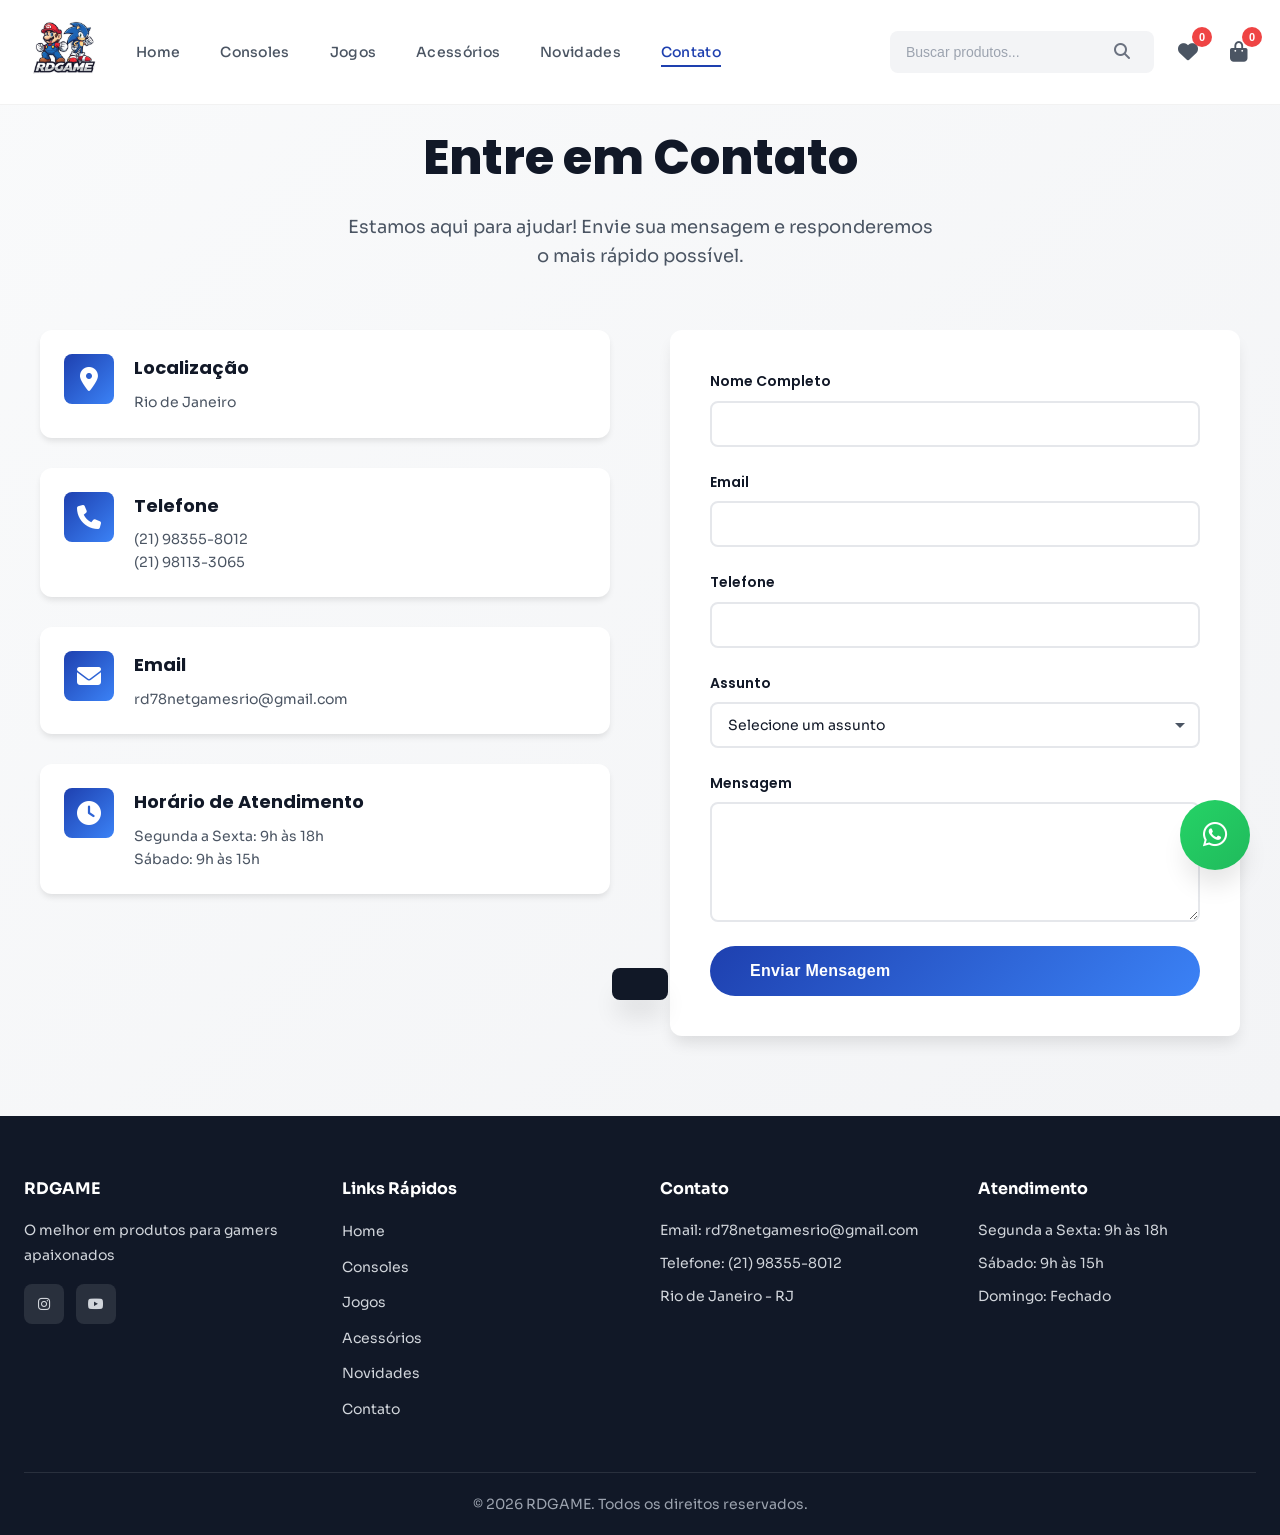
<file: contato.html>
<!DOCTYPE html>
<html lang="pt-BR">
<head>
    <meta charset="UTF-8">
    <meta name="viewport" content="width=device-width, initial-scale=1.0">
    <title>Contato - RDGAME</title>
    <link rel="stylesheet" href="styles.css">
    <link rel="stylesheet" href="https://cdnjs.cloudflare.com/ajax/libs/font-awesome/6.4.0/css/all.min.css">
    <link href="https://fonts.googleapis.com/css2?family=Poppins:wght@300;400;500;600;700;800&family=Sora:wght@400;500;600;700&display=swap" rel="stylesheet">
    <link rel="icon" type="image/png" href="img/favicon-32x32.png">
</head>
<body>
    <!-- Header Dinâmico -->
    <header class="header" id="header">
        <div class="header-wrapper">
            <div class="container-fluid">
                <div class="header-content">
                    <div class="logo-section">
                        <a href="index.html" class="logo">
                            <img src="logo-rdgame.png" alt="RD GAME" class="logo-image">
                        </a>
                    </div>

                    <nav class="nav-desktop">
                        <a href="index.html" class="nav-link">Home</a>
                        <a href="consoles.html" class="nav-link">Consoles</a>
                        <a href="jogos.html" class="nav-link">Jogos</a>
                        <a href="acessorios.html" class="nav-link">Acessórios</a>
                        <a href="novidades.html" class="nav-link">Novidades</a>
                        <a href="contato.html" class="nav-link active">Contato</a>
                    </nav>

                    <div class="header-actions">
                        <div class="search-container">
                            <input type="text" id="searchInput" class="search-input" placeholder="Buscar produtos...">
                            <button class="search-btn"><i class="fas fa-search"></i></button>
                        </div>
                        <button class="icon-btn" id="wishlistBtn" title="Wishlist">
                            <i class="fas fa-heart"></i>
                            <span class="badge" id="wishlistCount">0</span>
                        </button>
                        <button class="icon-btn" id="cartBtn" title="Carrinho">
                            <i class="fas fa-shopping-bag"></i>
                            <span class="badge" id="cartCount">0</span>
                        </button>
                        <button class="menu-toggle" id="menuToggle">
                            <span></span>
                            <span></span>
                            <span></span>
                        </button>
                    </div>
                </div>
            </div>
        </div>
    </header>

    <!-- Main Content -->
    <main>
        <!-- Contact Section -->
        <section class="section contact-section" style="padding-top: 120px;">
            <div class="container-fluid">
                <div class="section-header">
                    <h2>Entre em Contato</h2>
                    <p>Estamos aqui para ajudar! Envie sua mensagem e responderemos o mais rápido possível.</p>
                </div>

                <div class="contact-container">
                    <div class="contact-info">
                        <div class="info-item">
                            <div class="info-icon">
                                <i class="fas fa-map-marker-alt"></i>
                            </div>
                            <div class="info-content">
                                <h3>Localização</h3>
                                <p>Rio de Janeiro</p>
                            </div>
                        </div>

                        <div class="info-item">
                            <div class="info-icon">
                                <i class="fas fa-phone"></i>
                            </div>
                            <div class="info-content">
                                <h3>Telefone</h3>
                                <p>(21) 98355-8012</p>
                                <p>(21) 98113-3065</p>
                            </div>
                        </div>

                        <div class="info-item">
                            <div class="info-icon">
                                <i class="fas fa-envelope"></i>
                            </div>
                            <div class="info-content">
                                <h3>Email</h3>
                                <p>rd78netgamesrio@gmail.com</p>
                            </div>
                        </div>

                        <div class="info-item">
                            <div class="info-icon">
                                <i class="fas fa-clock"></i>
                            </div>
                            <div class="info-content">
                                <h3>Horário de Atendimento</h3>
                                <p>Segunda a Sexta: 9h às 18h</p>
                                <p>Sábado: 9h às 15h</p>
                            </div>
                        </div>
                    </div>

                    <div class="contact-form-container">
                        <form class="contact-form" id="contactForm" onsubmit="sendContactViaWhatsApp(event)">
                            <div class="form-group">
                                <label for="contactName">Nome Completo</label>
                                <input type="text" id="contactName" name="name" required>
                            </div>

                            <div class="form-group">
                                <label for="contactEmail">Email</label>
                                <input type="email" id="contactEmail" name="email" required>
                            </div>

                            <div class="form-group">
                                <label for="contactPhone">Telefone</label>
                                <input type="tel" id="contactPhone" name="phone">
                            </div>

                            <div class="form-group">
                                <label for="contactSubject">Assunto</label>
                                <select id="contactSubject" name="subject" required>
                                    <option value="">Selecione um assunto</option>
                                    <option value="Vender Produtos">Vender Produtos</option>
                                    <option value="Dúvida sobre Compra">Dúvida sobre Compra</option>
                                    <option value="Suporte Técnico">Suporte Técnico</option>
                                    <option value="Parceria">Parceria</option>
                                    <option value="Outro">Outro</option>
                                </select>
                            </div>

                            <div class="form-group">
                                <label for="contactMessage">Mensagem</label>
                                <textarea id="contactMessage" name="message" rows="5" required></textarea>
                            </div>

                            <button type="submit" class="btn btn-primary btn-lg">Enviar Mensagem</button>
                        </form>
                    </div>
                </div>
            </div>
        </section>
    </main>

    <!-- Footer -->
    <footer class="footer">
        <div class="container-fluid">
            <div class="footer-grid">
                <div class="footer-column">
                    <h4>RDGAME</h4>
                    <p>O melhor em produtos para gamers apaixonados</p>
                    <div class="social-links">
                        <a href="https://www.instagram.com/rdgame78/" class="social-link"><i class="fab fa-instagram"></i></a>
                        <a href="https://www.youtube.com/@rdgame78" class="social-link"><i class="fab fa-youtube"></i></a>
                    </div>
                </div>
                <div class="footer-column">
                    <h4>Links Rápidos</h4>
                    <ul>
                        <li><a href="index.html">Home</a></li>
                        <li><a href="consoles.html">Consoles</a></li>
                        <li><a href="jogos.html">Jogos</a></li>
                        <li><a href="acessorios.html">Acessórios</a></li>
                        <li><a href="novidades.html">Novidades</a></li>
                        <li><a href="contato.html">Contato</a></li>
                    </ul>
                </div>
                <div class="footer-column">
                    <h4>Contato</h4>
                    <p>Email: rd78netgamesrio@gmail.com</p>
                    <p>Telefone: (21) 98355-8012</p>
                    <p>Rio de Janeiro - RJ</p>
                </div>
                <div class="footer-column">
                    <h4>Atendimento</h4>
                    <p>Segunda a Sexta: 9h às 18h</p>
                    <p>Sábado: 9h às 15h</p>
                    <p>Domingo: Fechado</p>
                </div>
            </div>
            <div class="footer-bottom">
                <p>&copy; 2026 RDGAME. Todos os direitos reservados.</p>
            </div>
        </div>
    </footer>

    <!-- WhatsApp Button -->
    <a href="https://wa.me/5521983558012" class="whatsapp-btn" target="_blank" title="Fale conosco no WhatsApp">
        <i class="fab fa-whatsapp"></i>
    </a>

 <!-- Toast Notification -->
<div class="toast" id="toast">
    <span id="toastMessage"></span>
</div>

<!-- Cart Modal -->
<div class="modal" id="cartModal">
    <div class="modal-content">
        <div class="modal-header">
            <h2>Meu Carrinho</h2>
            <button class="btn-close" onclick="closeModal('cartModal')"><i class="fas fa-times"></i></button>
        </div>
        <div class="modal-body" id="cartItems"></div>
        <div class="modal-footer">
            <div class="cart-total">
                Total: <strong id="total">R$ 0,00</strong>
            </div>
            <button class="btn btn-primary" onclick="checkout()">Finalizar Compra</button>
        </div>
    </div>
</div>

<!-- Wishlist Modal -->
<div class="modal" id="wishlistModal">
    <div class="modal-content">
        <div class="modal-header">
            <h2>Meus Favoritos</h2>
            <button class="btn-close" onclick="closeModal('wishlistModal')"><i class="fas fa-times"></i></button>
        </div>
        <div class="modal-body" id="wishlistItems"></div>
    </div>
</div>

<script src="script.js"></script>


    <script src="script.js"></script>
    <script>
        // Setup header scroll for contact page
        setupHeaderScroll();
        updateCartCount();
        updateWishlistCount();
    
    </script>
</body>
</html>
</file>
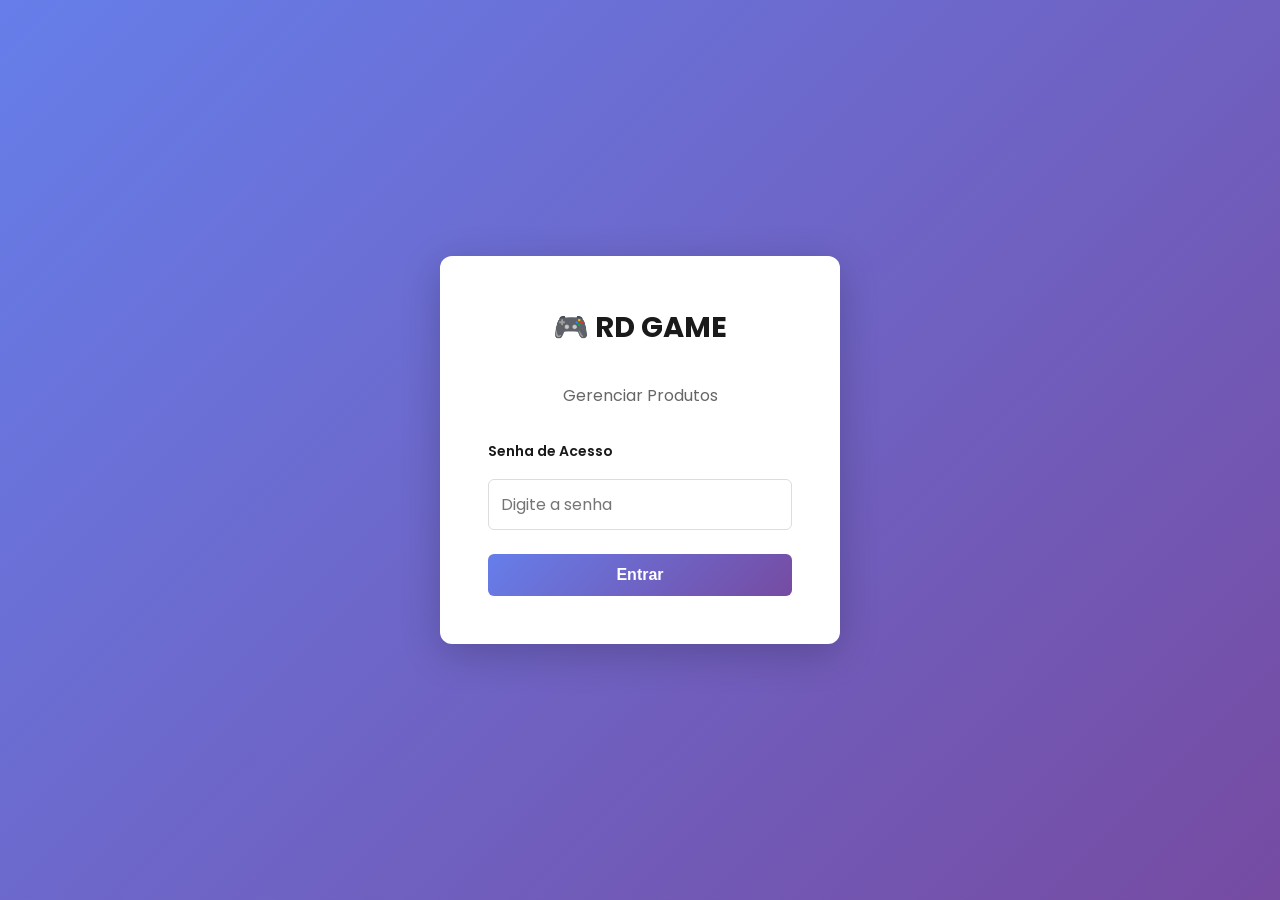
<file: gerenciar-produtos.html>
<!DOCTYPE html>
<html lang="pt-BR">
<head>
    <meta charset="UTF-8">
    <meta name="viewport" content="width=device-width, initial-scale=1.0">
    <title>Gerenciar Produtos - RD GAME</title>
    <link rel="stylesheet" href="styles.css">
    <link rel="stylesheet" href="https://cdnjs.cloudflare.com/ajax/libs/font-awesome/6.4.0/css/all.min.css">
    <link href="https://fonts.googleapis.com/css2?family=Poppins:wght@300;400;500;600;700;800&family=Sora:wght@400;500;600;700&display=swap" rel="stylesheet">
    <style>
        body {
            font-family: 'Poppins', sans-serif;
            background: #f5f5f5;
        }

        .login-container {
            display: flex;
            justify-content: center;
            align-items: center;
            min-height: 100vh;
            background: linear-gradient(135deg, #667eea 0%, #764ba2 100%);
        }

        .login-box {
            background: white;
            padding: 3rem;
            border-radius: 12px;
            box-shadow: 0 10px 40px rgba(0,0,0,0.2);
            width: 100%;
            max-width: 400px;
        }

        .login-box h1 {
            text-align: center;
            color: #1a1a1a;
            margin-bottom: 2rem;
            font-size: 1.8rem;
        }

        .login-box .form-group {
            margin-bottom: 1.5rem;
        }

        .login-box label {
            display: block;
            font-weight: 600;
            margin-bottom: 0.5rem;
            color: #1a1a1a;
        }

        .login-box input {
            width: 100%;
            padding: 0.75rem;
            border: 2px solid #ddd;
            border-radius: 6px;
            font-size: 1rem;
            box-sizing: border-box;
            transition: border-color 0.3s;
        }

        .login-box input:focus {
            outline: none;
            border-color: #667eea;
        }

        .login-box button {
            width: 100%;
            padding: 0.75rem;
            background: linear-gradient(135deg, #667eea 0%, #764ba2 100%);
            color: white;
            border: none;
            border-radius: 6px;
            font-size: 1rem;
            font-weight: 600;
            cursor: pointer;
            transition: transform 0.2s;
        }

        .login-box button:hover {
            transform: translateY(-2px);
        }

        .login-error {
            color: #ff4444;
            text-align: center;
            margin-bottom: 1rem;
            display: none;
        }

        .gerenciar-container {
            max-width: 1200px;
            margin: 0 auto;
            padding: 2rem;
            min-height: 100vh;
            background: #f5f5f5;
            display: none;
        }

        .gerenciar-container.ativo {
            display: block;
        }

        .gerenciar-header {
            display: flex;
            justify-content: space-between;
            align-items: center;
            margin-bottom: 2rem;
            padding-bottom: 1rem;
            border-bottom: 2px solid #0066cc;
        }

        .gerenciar-header h1 {
            font-size: 2rem;
            color: #1a1a1a;
            margin: 0;
        }

        .btn-voltar {
            background: #666;
            color: white;
            border: none;
            padding: 0.75rem 1.5rem;
            border-radius: 8px;
            cursor: pointer;
            font-weight: 600;
            text-decoration: none;
            display: inline-block;
        }

        .btn-voltar:hover {
            background: #444;
        }

        .btn-logout {
            background: #ff4444;
            color: white;
            border: none;
            padding: 0.75rem 1.5rem;
            border-radius: 8px;
            cursor: pointer;
            font-weight: 600;
        }

        .btn-logout:hover {
            background: #cc0000;
        }

        .form-container {
            background: white;
            padding: 2rem;
            border-radius: 12px;
            box-shadow: 0 2px 8px rgba(0,0,0,0.1);
            margin-bottom: 2rem;
        }

        .form-title {
            font-size: 1.5rem;
            color: #1a1a1a;
            margin-bottom: 1.5rem;
            font-weight: 700;
        }

        .form-grid {
            display: grid;
            grid-template-columns: 1fr 1fr;
            gap: 1rem;
            margin-bottom: 1rem;
        }

        .form-grid.full {
            grid-template-columns: 1fr;
        }

        .form-group {
            display: flex;
            flex-direction: column;
        }

        .form-group label {
            font-weight: 600;
            margin-bottom: 0.5rem;
            color: #1a1a1a;
        }

        .form-group input,
        .form-group textarea,
        .form-group select {
            padding: 0.75rem;
            border: 1px solid #ddd;
            border-radius: 6px;
            font-size: 1rem;
            font-family: inherit;
        }

        .form-group textarea {
            resize: vertical;
            min-height: 100px;
        }

        .btn-group {
            display: flex;
            gap: 1rem;
            margin-top: 1.5rem;
        }

        .btn-submit {
            background: #0066cc;
            color: white;
            border: none;
            padding: 0.75rem 1.5rem;
            border-radius: 6px;
            cursor: pointer;
            font-weight: 600;
            flex: 1;
        }

        .btn-submit:hover {
            background: #0052a3;
        }

        .btn-reset {
            background: #ddd;
            color: #1a1a1a;
            border: none;
            padding: 0.75rem 1.5rem;
            border-radius: 6px;
            cursor: pointer;
            font-weight: 600;
            flex: 1;
        }

        .btn-reset:hover {
            background: #bbb;
        }

        .produtos-container {
            display: grid;
            grid-template-columns: repeat(auto-fill, minmax(250px, 1fr));
            gap: 1.5rem;
        }

        .produto-card {
            background: white;
            border-radius: 12px;
            overflow: hidden;
            box-shadow: 0 2px 8px rgba(0,0,0,0.1);
        }

        .produto-imagem {
            width: 100%;
            height: 200px;
            object-fit: cover;
            background: #f0f0f0;
        }

        .produto-info {
            padding: 1rem;
        }

        .produto-nome {
            font-weight: 700;
            color: #1a1a1a;
            margin-bottom: 0.5rem;
        }

        .produto-categoria {
            color: #999;
            font-size: 0.85rem;
            margin-bottom: 0.5rem;
        }

        .produto-preco {
            color: #0066cc;
            font-weight: 700;
            font-size: 1.1rem;
            margin-bottom: 0.5rem;
        }

        .produto-estoque {
            color: #666;
            font-size: 0.9rem;
            margin-bottom: 1rem;
        }

        .produto-acoes {
            display: flex;
            gap: 0.5rem;
        }

        .btn-editar {
            background: #0066cc;
            color: white;
            border: none;
            padding: 0.5rem 1rem;
            border-radius: 4px;
            cursor: pointer;
            font-size: 0.9rem;
            flex: 1;
        }

        .btn-editar:hover {
            background: #0052a3;
        }

        .btn-deletar {
            background: #ff4444;
            color: white;
            border: none;
            padding: 0.5rem 1rem;
            border-radius: 4px;
            cursor: pointer;
            font-size: 0.9rem;
            flex: 1;
        }

        .btn-deletar:hover {
            background: #cc0000;
        }

        .mensagem {
            padding: 1rem;
            border-radius: 6px;
            margin-bottom: 1rem;
            display: none;
        }

        .mensagem.sucesso {
            background: #d1e7dd;
            color: #0f5132;
            border: 1px solid #badbcc;
            display: block;
        }

        .mensagem.erro {
            background: #f8d7da;
            color: #842029;
            border: 1px solid #f5c2c7;
            display: block;
        }

        .modal {
            display: none;
            position: fixed;
            z-index: 1000;
            left: 0;
            top: 0;
            width: 100%;
            height: 100%;
            background-color: rgba(0,0,0,0.4);
        }

        .modal.ativo {
            display: flex;
            align-items: center;
            justify-content: center;
        }

        .modal-content {
            background-color: white;
            padding: 2rem;
            border-radius: 12px;
            width: 90%;
            max-width: 500px;
            max-height: 90vh;
            overflow-y: auto;
        }

        .modal-header {
            display: flex;
            justify-content: space-between;
            align-items: center;
            margin-bottom: 1.5rem;
            padding-bottom: 1rem;
            border-bottom: 2px solid #e0e0e0;
        }

        .modal-header h2 {
            margin: 0;
            color: #1a1a1a;
        }

        .close-btn {
            background: none;
            border: none;
            font-size: 1.5rem;
            cursor: pointer;
            color: #666;
        }

        .close-btn:hover {
            color: #1a1a1a;
        }

        @media (max-width: 768px) {
            .form-grid {
                grid-template-columns: 1fr;
            }

            .gerenciar-header {
                flex-direction: column;
                gap: 1rem;
                align-items: flex-start;
            }

            .produtos-container {
                grid-template-columns: 1fr;
            }

            .login-box {
                padding: 2rem;
                margin: 1rem;
            }
        }
    </style>
</head>
<body>
    <!-- Tela de Login -->
    <div class="login-container" id="loginContainer">
        <div class="login-box">
            <h1>🎮 RD GAME</h1>
            <p style="text-align: center; color: #666; margin-bottom: 2rem;">Gerenciar Produtos</p>
            <div class="login-error" id="loginError">Senha incorreta!</div>
            <form id="loginForm">
                <div class="form-group">
                    <label for="senha">Senha de Acesso</label>
                    <input type="password" id="senha" placeholder="Digite a senha" required>
                </div>
                <button type="submit">Entrar</button>
            </form>
        </div>
    </div>

    <!-- Área de Gerenciamento -->
    <div class="gerenciar-container" id="gerenciarContainer">
        <div class="gerenciar-header">
            <h1>🎮 Gerenciar Produtos</h1>
            <button class="btn-logout" onclick="logout()">Sair</button>
        </div>

        <div id="mensagem" class="mensagem"></div>

        <!-- Formulário de Adicionar/Editar Produto -->
        <div class="form-container">
            <h2 class="form-title" id="formTitulo">➕ Adicionar Novo Produto</h2>
            
            <form id="produtoForm">
                <div class="form-grid">
                    <div class="form-group">
                        <label for="nome">Nome do Produto *</label>
                        <input type="text" id="nome" required>
                    </div>
                    <div class="form-group">
                        <label for="categoria">Categoria *</label>
                        <select id="categoria" required>
                            <option value="">Selecione uma categoria</option>
                            <option value="console">Console</option>
                            <option value="game">Jogo</option>
                            <option value="accessory">Acessório</option>
                        </select>
                    </div>
                </div>

                <div class="form-grid">
                    <div class="form-group">
                        <label for="preco">Preço (R$) *</label>
                        <input type="number" id="preco" step="0.01" required>
                    </div>
                    <div class="form-group">
                        <label for="precoOriginal">Preço Original (R$)</label>
                        <input type="number" id="precoOriginal" step="0.01">
                    </div>
                </div>

                <div class="form-grid">
                    <div class="form-group">
                        <label for="estoque">Estoque *</label>
                        <input type="number" id="estoque" required>
                    </div>
                    <div class="form-group">
                        <label for="badge">Badge (new/sale)</label>
                        <select id="badge">
                            <option value="">Nenhum</option>
                            <option value="new">Novo</option>
                            <option value="sale">Promoção</option>
                        </select>
                    </div>
                </div>

                <div class="form-grid full">
                    <div class="form-group">
                        <label for="imagem">URL da Imagem Principal *</label>
                        <input type="url" id="imagem" required>
                    </div>
                </div>

                <div class="form-grid">
                    <div class="form-group">
                        <label for="imagem2">URL da Imagem 2</label>
                        <input type="url" id="imagem2">
                    </div>
                    <div class="form-group">
                        <label for="imagem3">URL da Imagem 3</label>
                        <input type="url" id="imagem3">
                    </div>
                </div>

                <div class="form-grid full">
                    <div class="form-group">
                        <label for="descricao">Descrição *</label>
                        <textarea id="descricao" required></textarea>
                    </div>
                </div>

                <div class="btn-group">
                    <button type="submit" class="btn-submit" id="btnSubmit">Adicionar Produto</button>
                    <button type="reset" class="btn-reset">Limpar</button>
                </div>
            </form>
        </div>

        <!-- Lista de Produtos -->
        <div>
            <h2 class="form-title">📦 Produtos Cadastrados</h2>
            <div class="produtos-container" id="produtosContainer">
                <!-- Produtos serão inseridos aqui -->
            </div>
        </div>
    </div>

    <!-- Modal de Edição -->
    <div id="editModal" class="modal">
        <div class="modal-content">
            <div class="modal-header">
                <h2>Editar Produto</h2>
                <button class="close-btn" onclick="fecharModal()">×</button>
            </div>
            <form id="editForm">
                <div class="form-grid">
                    <div class="form-group">
                        <label for="editNome">Nome do Produto *</label>
                        <input type="text" id="editNome" required>
                    </div>
                    <div class="form-group">
                        <label for="editCategoria">Categoria *</label>
                        <select id="editCategoria" required>
                            <option value="console">Console</option>
                            <option value="game">Jogo</option>
                            <option value="accessory">Acessório</option>
                        </select>
                    </div>
                </div>

                <div class="form-grid">
                    <div class="form-group">
                        <label for="editPreco">Preço (R$) *</label>
                        <input type="number" id="editPreco" step="0.01" required>
                    </div>
                    <div class="form-group">
                        <label for="editPrecoOriginal">Preço Original (R$)</label>
                        <input type="number" id="editPrecoOriginal" step="0.01">
                    </div>
                </div>

                <div class="form-grid">
                    <div class="form-group">
                        <label for="editEstoque">Estoque *</label>
                        <input type="number" id="editEstoque" required>
                    </div>
                    <div class="form-group">
                        <label for="editBadge">Badge (new/sale)</label>
                        <select id="editBadge">
                            <option value="">Nenhum</option>
                            <option value="new">Novo</option>
                            <option value="sale">Promoção</option>
                        </select>
                    </div>
                </div>

                <div class="form-grid full">
                    <div class="form-group">
                        <label for="editImagem">URL da Imagem Principal *</label>
                        <input type="url" id="editImagem" required>
                    </div>
                </div>

                <div class="form-grid full">
                    <div class="form-group">
                        <label for="editDescricao">Descrição *</label>
                        <textarea id="editDescricao" required></textarea>
                    </div>
                </div>

                <div class="btn-group">
                    <button type="submit" class="btn-submit">Salvar Alterações</button>
                    <button type="button" class="btn-reset" onclick="fecharModal()">Cancelar</button>
                </div>
            </form>
        </div>
    </div>

    <script src="script.js"></script>
    <script>
        const SENHA_ADMIN = 'rdgame7878@!';
        let produtosEditando = null;
        let autenticado = false;

        // Verificar autenticação ao carregar
        document.addEventListener('DOMContentLoaded', () => {
            verificarAutenticacao();
            document.getElementById('loginForm').addEventListener('submit', fazerLogin);
            document.getElementById('produtoForm').addEventListener('submit', adicionarProduto);
            document.getElementById('editForm').addEventListener('submit', salvarEdicao);
        });

        function verificarAutenticacao() {
            const token = sessionStorage.getItem('rdgame_admin_token');
            if (token === 'autenticado') {
                autenticado = true;
                mostrarGerenciador();
            }
        }

        function fazerLogin(e) {
            e.preventDefault();
            const senha = document.getElementById('senha').value;
            
            if (senha === SENHA_ADMIN) {
                sessionStorage.setItem('rdgame_admin_token', 'autenticado');
                autenticado = true;
                document.getElementById('loginError').style.display = 'none';
                mostrarGerenciador();
            } else {
                document.getElementById('loginError').style.display = 'block';
                document.getElementById('senha').value = '';
            }
        }

        function mostrarGerenciador() {
            document.getElementById('loginContainer').style.display = 'none';
            document.getElementById('gerenciarContainer').classList.add('ativo');
            carregarProdutos();
        }

        function logout() {
            sessionStorage.removeItem('rdgame_admin_token');
            autenticado = false;
            document.getElementById('loginContainer').style.display = 'flex';
            document.getElementById('gerenciarContainer').classList.remove('ativo');
            document.getElementById('loginForm').reset();
            document.getElementById('senha').focus();
        }

        function carregarProdutos() {
            const container = document.getElementById('produtosContainer');
            container.innerHTML = '';

            products.forEach(produto => {
                const card = document.createElement('div');
                card.className = 'produto-card';
                card.innerHTML = `
                    <img src="${produto.image}" alt="${produto.name}" class="produto-imagem">
                    <div class="produto-info">
                        <div class="produto-nome">${produto.name}</div>
                        <div class="produto-categoria">${produto.category}</div>
                        <div class="produto-preco">R$ ${produto.price.toFixed(2)}</div>
                        <div class="produto-estoque">Estoque: ${produto.stock}</div>
                        <div class="produto-acoes">
                            <button class="btn-editar" onclick="abrirEdicao(${produto.id})">Editar</button>
                            <button class="btn-deletar" onclick="deletarProduto(${produto.id})">Deletar</button>
                        </div>
                    </div>
                `;
                container.appendChild(card);
            });
        }

        function adicionarProduto(e) {
            e.preventDefault();

            const imagens = [document.getElementById('imagem').value];
            if (document.getElementById('imagem2').value) {
                imagens.push(document.getElementById('imagem2').value);
            }
            if (document.getElementById('imagem3').value) {
                imagens.push(document.getElementById('imagem3').value);
            }

            const novoProduto = {
                id: Math.max(...products.map(p => p.id), 0) + 1,
                name: document.getElementById('nome').value,
                category: document.getElementById('categoria').value,
                price: parseFloat(document.getElementById('preco').value),
                originalPrice: parseFloat(document.getElementById('precoOriginal').value) || parseFloat(document.getElementById('preco').value),
                image: document.getElementById('imagem').value,
                images: imagens,
                description: document.getElementById('descricao').value,
                rating: 4.5,
                reviews: 0,
                stock: parseInt(document.getElementById('estoque').value),
                badge: document.getElementById('badge').value || null
            };

            products.push(novoProduto);
            localStorage.setItem('rdgame_products', JSON.stringify(products));

            mostrarMensagem('Produto adicionado com sucesso!', 'sucesso');
            document.getElementById('produtoForm').reset();
            carregarProdutos();
        }

        function abrirEdicao(id) {
            const produto = products.find(p => p.id === id);
            if (!produto) return;

            produtosEditando = id;
            document.getElementById('editNome').value = produto.name;
            document.getElementById('editCategoria').value = produto.category;
            document.getElementById('editPreco').value = produto.price;
            document.getElementById('editPrecoOriginal').value = produto.originalPrice;
            document.getElementById('editEstoque').value = produto.stock;
            document.getElementById('editBadge').value = produto.badge || '';
            document.getElementById('editImagem').value = produto.image;
            document.getElementById('editDescricao').value = produto.description;

            document.getElementById('editModal').classList.add('ativo');
        }

        function fecharModal() {
            document.getElementById('editModal').classList.remove('ativo');
            produtosEditando = null;
        }

        function salvarEdicao(e) {
            e.preventDefault();

            const produto = products.find(p => p.id === produtosEditando);
            if (!produto) return;

            produto.name = document.getElementById('editNome').value;
            produto.category = document.getElementById('editCategoria').value;
            produto.price = parseFloat(document.getElementById('editPreco').value);
            produto.originalPrice = parseFloat(document.getElementById('editPrecoOriginal').value);
            produto.stock = parseInt(document.getElementById('editEstoque').value);
            produto.badge = document.getElementById('editBadge').value || null;
            produto.image = document.getElementById('editImagem').value;
            produto.images = [document.getElementById('editImagem').value];
            produto.description = document.getElementById('editDescricao').value;

            localStorage.setItem('rdgame_products', JSON.stringify(products));
            mostrarMensagem('Produto atualizado com sucesso!', 'sucesso');
            fecharModal();
            carregarProdutos();
        }

        function deletarProduto(id) {
            if (confirm('Tem certeza que deseja deletar este produto?')) {
                products = products.filter(p => p.id !== id);
                localStorage.setItem('rdgame_products', JSON.stringify(products));
                mostrarMensagem('Produto deletado com sucesso!', 'sucesso');
                carregarProdutos();
            }
        }

        function mostrarMensagem(texto, tipo) {
            const msg = document.getElementById('mensagem');
            msg.textContent = texto;
            msg.className = `mensagem ${tipo}`;
            setTimeout(() => {
                msg.className = 'mensagem';
            }, 3000);
        }

        // Fechar modal ao clicar fora
        window.onclick = function(event) {
            const modal = document.getElementById('editModal');
            if (event.target === modal) {
                fecharModal();
            }
        }
    </script>
</body>
</html>
</file>
<file: styles.css>
/* ========================================
   RD GAME - Design Profissional Premium
   ======================================== */

:root {
    --primary: #1E40AF;
    --primary-light: #3B82F6;
    --primary-dark: #1E3A8A;
    --secondary: #0F172A;
    --accent: #06B6D4;
    --success: #10B981;
    --danger: #EF4444;
    --warning: #F59E0B;
    --gray-50: #F9FAFB;
    --gray-100: #F3F4F6;
    --gray-200: #E5E7EB;
    --gray-300: #D1D5DB;
    --gray-400: #9CA3AF;
    --gray-500: #6B7280;
    --gray-600: #4B5563;
    --gray-700: #374151;
    --gray-800: #1F2937;
    --gray-900: #111827;
    --white: #FFFFFF;
    --shadow-sm: 0 1px 2px 0 rgba(0, 0, 0, 0.05);
    --shadow-md: 0 4px 6px -1px rgba(0, 0, 0, 0.1);
    --shadow-lg: 0 10px 15px -3px rgba(0, 0, 0, 0.1);
    --shadow-xl: 0 20px 25px -5px rgba(0, 0, 0, 0.1);
    --transition: all 0.3s cubic-bezier(0.4, 0, 0.2, 1);
}

* {
    margin: 0;
    padding: 0;
    box-sizing: border-box;
}

html {
    scroll-behavior: smooth;
}

body {
    font-family: 'Sora', -apple-system, BlinkMacSystemFont, 'Segoe UI', sans-serif;
    background-color: var(--white);
    color: var(--gray-800);
    line-height: 1.6;
    font-size: 16px;
    overflow-x: hidden;
}

.container-fluid {
    width: 100%;
    max-width: 1400px;
    margin: 0 auto;
    padding: 0 24px;
}

/* ========================================
   HEADER DINÂMICO
   ======================================== */

.header {
    position: fixed;
    top: 0;
    left: 0;
    right: 0;
    z-index: 1000;
    background: rgba(255, 255, 255, 0.95);
    backdrop-filter: blur(10px);
    border-bottom: 1px solid rgba(0, 0, 0, 0.05);
    transition: transform 0.3s cubic-bezier(0.4, 0, 0.2, 1);
}

.header.hide {
    transform: translateY(-100%);
}

.header-wrapper {
    padding: 12px 0;
}

.header-content {
    display: flex;
    align-items: center;
    justify-content: space-between;
    gap: 32px;
}

.logo-section {
    flex-shrink: 0;
}

.logo {
    display: flex;
    align-items: center;
    gap: 12px;
    text-decoration: none;
    cursor: pointer;
    transition: transform 0.3s ease;
}

.logo:hover {
    transform: scale(1.05);
}

.logo-image {
    height: 80px;
    width: auto;
    object-fit: contain;
    transition: var(--transition);
}

.logo-image:hover {
    filter: brightness(0.9);
}

.nav-desktop {
    display: flex;
    gap: 40px;
    flex: 1;
}

.nav-link {
    color: var(--gray-600);
    text-decoration: none;
    font-weight: 500;
    font-size: 14px;
    position: relative;
    transition: color 0.3s ease;
    letter-spacing: 0.3px;
}

.nav-link:hover,
.nav-link.active {
    color: var(--primary);
}

.nav-link::after {
    content: '';
    position: absolute;
    bottom: -4px;
    left: 0;
    width: 0;
    height: 2px;
    background: var(--primary);
    transition: width 0.3s ease;
}

.nav-link:hover::after,
.nav-link.active::after {
    width: 100%;
}

.header-actions {
    display: flex;
    align-items: center;
    gap: 16px;
}

.search-container {
    display: flex;
    align-items: center;
    background: var(--gray-100);
    border-radius: 8px;
    padding: 8px 16px;
    transition: var(--transition);
}

.search-container:focus-within {
    background: var(--gray-200);
    box-shadow: 0 0 0 3px rgba(30, 64, 175, 0.1);
}

.search-input {
    border: none;
    background: transparent;
    outline: none;
    width: 200px;
    font-size: 14px;
    color: var(--gray-800);
}

.search-input::placeholder {
    color: var(--gray-400);
}

.search-btn {
    background: none;
    border: none;
    color: var(--gray-500);
    cursor: pointer;
    font-size: 16px;
    transition: color 0.3s ease;
    padding: 4px 8px;
}

.search-btn:hover {
    color: var(--primary);
}

.icon-btn {
    background: none;
    border: none;
    color: var(--gray-600);
    font-size: 20px;
    cursor: pointer;
    position: relative;
    transition: color 0.3s ease;
    padding: 8px;
    border-radius: 8px;
}

.icon-btn:hover {
    color: var(--primary);
    background: var(--gray-100);
}

.badge {
    position: absolute;
    top: -6px;
    right: -6px;
    background: var(--danger);
    color: var(--white);
    border-radius: 50%;
    width: 20px;
    height: 20px;
    display: flex;
    align-items: center;
    justify-content: center;
    font-size: 11px;
    font-weight: 700;
}

.menu-toggle {
    display: none;
    flex-direction: column;
    gap: 6px;
    background: none;
    border: none;
    cursor: pointer;
    padding: 8px;
}

.menu-toggle span {
    width: 24px;
    height: 2px;
    background: var(--gray-800);
    border-radius: 2px;
    transition: var(--transition);
}

.menu-toggle.active span:nth-child(1) {
    transform: rotate(45deg) translate(10px, 10px);
}

.menu-toggle.active span:nth-child(2) {
    opacity: 0;
}

.menu-toggle.active span:nth-child(3) {
    transform: rotate(-45deg) translate(7px, -7px);
}

.nav-mobile {
    display: none;
    flex-direction: column;
    gap: 0;
    background: var(--white);
    border-top: 1px solid var(--gray-200);
    padding: 16px 24px;
}

.nav-mobile.active {
    display: flex;
}

.nav-mobile .nav-link {
    padding: 12px 0;
    border-bottom: 1px solid var(--gray-100);
}

/* ========================================
   HERO SECTION
   ======================================== */

.hero {
    margin-top: 70px;
    min-height: calc(120vh - 10px);
    background: url('https://d2xsxph8kpxj0f.cloudfront.net/310519663311633341/fzJPBsqjDvfC9rUadHRzfQ/hero-banner_4757aa07.png') center/cover no-repeat;
    color: var(--white);
    display: flex;
    align-items: center;
    justify-content: center;
    position: relative;
    overflow: hidden;
}

.hero-background {
    position: absolute;
    top: 0;
    left: 0;
    right: 0;
    bottom: 0;
    background: rgba(0, 0, 0, 0.3);
    pointer-events: none;
}

.hero-content {
    position: relative;
    z-index: 2;
    text-align: center;
    max-width: 700px;
    padding: 0 24px;
}

.hero-title {
    font-size: 56px;
    font-weight: 800;
    margin-bottom: 3px;
    letter-spacing: -1px;
    line-height: 2;
}

.hero-subtitle {
    font-size: 20px;
    margin-bottom: 32px;
    opacity: 0.95;
    font-weight: 300;
    letter-spacing: 0.3px;
}

/* ========================================
   BUTTONS
   ======================================== */

.btn {
    padding: 12px 28px;
    border: none;
    border-radius: 8px;
    font-size: 14px;
    font-weight: 600;
    cursor: pointer;
    transition: var(--transition);
    display: inline-flex;
    align-items: center;
    gap: 8px;
    letter-spacing: 0.3px;
}

.btn-primary {
    background: linear-gradient(135deg, var(--primary) 0%, var(--primary-light) 100%);
    color: var(--white);
    border-radius: 15px;
}

.btn-primary:hover {
    transform: translateY(-2px);
    box-shadow: 0 10px 25px rgba(30, 64, 175, 0.3);
}

.btn-secondary {
    background: var(--gray-100);
    color: var(--primary);
    border: 1px solid var(--gray-200);
    border-radius: 15px;
}

.btn-secondary:hover {
    background: var(--gray-200);
    border-color: var(--primary);
}

.btn-lg {
    padding: 16px 40px;
    font-size: 16px;
    border-radius: 50px;
}

.btn-close {
    background: none;
    border: none;
    font-size: 28px;           /* ← Maior */
    color: var(--gray-500);    /* ← Cinza melhor */
    cursor: pointer;
    padding: 12px;             /* ← Melhor padding */
    display: flex;
    align-items: center;
    justify-content: center;
    border-radius: 6px;
    transition: var(--transition);
    width: 44px;               /* ← Botão maior */
    height: 44px;
    line-height: 1;
}

.btn-close:hover {
    background: var(--gray-100);
    color: var(--gray-800);
    transform: scale(1.1);     /* ← Efeito zoom */
}


.btn-reset {
    background: none;
    border: none;
    color: var(--primary);
    cursor: pointer;
    font-size: 12px;
    font-weight: 600;
    text-decoration: underline;
    transition: color 0.3s ease;
}

.btn-reset:hover {
    color: var(--primary-dark);
}

/* ========================================
   SECTIONS
   ======================================== */

.section {
    padding: 80px 0;
}

.section-header {
    text-align: center;
    margin-bottom: 60px;
}

.section-title {
    font-size: 42px;
    font-weight: 800;
    color: var(--gray-900);
    margin-bottom: 12px;
    letter-spacing: -0.5px;
}

.section-subtitle {
    font-size: 16px;
    color: var(--gray-500);
    font-weight: 400;
}

.featured-section {
    background: var(--gray-50);
}

.categories-section {
    background: var(--white);
}

.all-products-section {
    background: var(--gray-50);
}

.newsletter-section {
    position: relative;
    background: linear-gradient(135deg, #1E40AF 0%, #1E3A8A 100%) !important;
    background-size: cover !important;
    background-position: center !important;
    background-attachment: fixed !important;
    min-height: 500px;
    display: flex;
    align-items: center;
    justify-content: center;
    overflow: hidden;
    color: var(--white);
    padding: 60px 0 !important;
    margin: 0 !important;
}

.newsletter-section::before {
    content: '';
    position: absolute;
    top: 0;
    left: 0;
    right: 0;
    bottom: 0;
    background: rgba(0, 0, 0, 0.3);
    z-index: 1;
}

.newsletter-section .container-fluid {
    position: relative;
    z-index: 2;
}

/* ========================================
   PRODUCTS GRID
   ======================================== */

.products-grid {
    display: grid;
    grid-template-columns: repeat(auto-fill, minmax(280px, 1fr));
    gap: 24px;
}

.product-card {
    background: var(--white);
    border-radius: 12px;
    overflow: hidden;
    box-shadow: var(--shadow-md);
    transition: var(--transition);
    border: 1px solid var(--gray-200);
    display: flex;
    flex-direction: column;
}

.product-card:hover {
    transform: translateY(-8px);
    box-shadow: var(--shadow-xl);
    border-color: var(--primary-light);
}

.product-image {
    width: 100%;
    height: 280px;
    background: linear-gradient(135deg, var(--gray-100) 0%, var(--gray-200) 100%);
    overflow: hidden;
    position: relative;
}

.product-image img {
    width: 100%;
    height: 100%;
    object-fit: cover;
    transition: transform 0.4s ease;
}

.product-card:hover .product-image img {
    transform: scale(1.08);
}

.product-badge {
    position: absolute;
    top: 12px;
    right: 12px;
    background: var(--danger);
    color: var(--white);
    padding: 6px 12px;
    border-radius: 6px;
    font-size: 12px;
    font-weight: 700;
    text-transform: uppercase;
    letter-spacing: 0.5px;
}

.product-badge.new {
    background: var(--success);
}

.product-content {
    padding: 20px;
    flex: 1;
    display: flex;
    flex-direction: column;
}

.product-category {
    font-size: 12px;
    color: var(--primary);
    text-transform: uppercase;
    letter-spacing: 0.5px;
    font-weight: 600;
    margin-bottom: 8px;
}

.product-name {
    font-size: 16px;
    font-weight: 600;
    color: var(--gray-900);
    margin-bottom: 8px;
    line-height: 1.4;
    flex: 1;
}

.product-rating {
    display: flex;
    align-items: center;
    gap: 8px;
    margin-bottom: 12px;
    font-size: 13px;
}

.stars {
    color: #FCD34D;
    letter-spacing: 2px;
}

.product-price {
    display: flex;
    align-items: baseline;
    gap: 10px;
    margin-bottom: 16px;
}

.price {
    font-size: 22px;
    font-weight: 700;
    color: var(--primary);
}

.original-price {
    font-size: 14px;
    color: var(--gray-400);
    text-decoration: line-through;
}

.product-actions {
    display: flex;
    gap: 10px;
}

.product-actions .btn {
    flex: 1;
    padding: 10px 12px;
    font-size: 13px;
}

.wishlist-btn {
    background: var(--gray-100);
    border: 1px solid var(--gray-200);
    color: var(--gray-600);
    padding: 10px 12px;
    border-radius: 10px;
    cursor: pointer;
    transition: var(--transition);
}

.wishlist-btn:hover,
.wishlist-btn.active {
    background: #FEE2E2 !important;
    color: #EF4444 !important;
    border-color: #EF4444 !important;
}

/* ========================================
   CATEGORIES
   ======================================== */

.categories-grid {
    display: grid;
    grid-template-columns: repeat(auto-fit, minmax(260px, 1fr));
    gap: 24px;
}

.category-card {
    background: linear-gradient(135deg, var(--primary) 0%, var(--primary-light) 100%);
    color: var(--white);
    padding: 48px 32px;
    border-radius: 12px;
    text-align: center;
    transition: var(--transition);
    cursor: pointer;
    border: 1px solid rgba(255, 255, 255, 0.1);
    position: relative;
    overflow: hidden;
}

.category-card::before {
    content: '';
    position: absolute;
    top: -50%;
    right: -50%;
    width: 200px;
    height: 200px;
    background: rgba(255, 255, 255, 0.1);
    border-radius: 50%;
    transition: var(--transition);
}

.category-card:hover {
    transform: translateY(-8px);
    box-shadow: var(--shadow-xl);
}

.category-card:hover::before {
    top: -25%;
    right: -25%;
}

.category-icon {
    font-size: 48px;
    margin-bottom: 16px;
    position: relative;
    z-index: 1;
}

.category-card h3 {
    font-size: 20px;
    font-weight: 700;
    margin-bottom: 8px;
    position: relative;
    z-index: 1;
}

.category-card p {
    font-size: 14px;
    opacity: 0.9;
    position: relative;
    z-index: 1;
}

/* ========================================
   FILTERS & PRODUCTS CONTAINER
   ======================================== */

.products-container {
    display: grid;
    grid-template-columns: 280px 1fr;
    gap: 32px;
}

.filters-panel {
    background: var(--white);
    padding: 28px;
    border-radius: 12px;
    box-shadow: var(--shadow-md);
    height: fit-content;
    position: sticky;
    top: 100px;
    border: 1px solid var(--gray-200);
}

.filter-header {
    display: flex;
    justify-content: space-between;
    align-items: center;
    margin-bottom: 24px;
    padding-bottom: 16px;
    border-bottom: 1px solid var(--gray-200);
}

.filter-header h3 {
    font-size: 16px;
    font-weight: 700;
    color: var(--gray-900);
}

.filter-group {
    margin-bottom: 24px;
}

.filter-group h4 {
    font-size: 14px;
    font-weight: 600;
    color: var(--gray-900);
    margin-bottom: 12px;
}

.filter-options {
    display: flex;
    flex-direction: column;
    gap: 10px;
}

.filter-checkbox {
    display: flex;
    align-items: center;
    gap: 10px;
    cursor: pointer;
    font-size: 14px;
    color: var(--gray-600);
    transition: color 0.3s ease;
}

.filter-checkbox:hover {
    color: var(--primary);
}

.filter-checkbox input {
    width: 18px;
    height: 18px;
    cursor: pointer;
    accent-color: var(--primary);
}

.price-slider {
    display: flex;
    flex-direction: column;
    gap: 12px;
}

.price-slider input[type="range"] {
    width: 100%;
    cursor: pointer;
    accent-color: var(--primary);
}

.price-display {
    display: flex;
    justify-content: space-between;
    align-items: center;
    font-size: 14px;
    color: var(--gray-600);
}

.price-display strong {
    color: var(--primary);
    font-size: 16px;
}

.select-input {
    width: 100%;
    padding: 10px 12px;
    border: 1px solid var(--gray-200);
    border-radius: 8px;
    font-size: 14px;
    color: var(--gray-800);
    background: var(--white);
    cursor: pointer;
    transition: var(--transition);
}

.select-input:hover,
.select-input:focus {
    border-color: var(--primary);
    outline: none;
    box-shadow: 0 0 0 3px rgba(30, 64, 175, 0.1);
}

.products-main {
    background: var(--white);
    padding: 28px;
    border-radius: 12px;
    box-shadow: var(--shadow-md);
    border: 1px solid var(--gray-200);
}

/* ========================================
   NEWSLETTER
   ======================================== */

.newsletter-section {
    display: flex;
    align-items: center;
    justify-content: center;
    min-height: 400px; /* pode usar 100vh se quiser tela cheia */
    text-align: center;
    background-size: cover;
    background-position: center;
    position: relative;
}

/* opcional (deixa mais profissional com overlay escuro) */
.newsletter-section::before {
    content: "";
    position: absolute;
    inset: 0;
    background: rgba(0, 0, 0, 0.5);
}

.newsletter-content {
    position: relative; /* pra ficar acima do overlay */
    display: flex;
    flex-direction: column;
    gap: 24px;
    align-items: center;
    justify-content: center;
    text-align: center;
    color: var(--white);
}

.newsletter-text {
    display: flex;
    flex-direction: column;
    align-items: center;
}

.newsletter-text h2 {
    font-size: 48px;
    font-weight: 800;
    margin-bottom: 12px;
    color: var(--white);
}

.newsletter-text p {
    font-size: 18px;
    max-width: 500px;
    color: rgba(255, 255, 255, 0.9);
}

.newsletter-form {
    display: flex;
    gap: 12px;
}

.newsletter-form input {
    flex: 1;
    padding: 14px 20px;
    border: none;
    border-radius: 8px;
    font-size: 14px;
    outline: none;
}

.newsletter-form button {
    padding: 14px 32px;
}
.btn-whatsapp {
    display: inline-flex !important;
    align-items: center !important;
    justify-content: center !important;
    gap: 15px !important;
    padding: 16px 32px !important;
    max-width: fit-content !important;
    font-size: 13px !important;
    font-weight: 700 !important;
    border-radius: 50px !important;
    border: none !important;
    cursor: pointer !important;
    transition: all 0.3s ease !important;
    background: linear-gradient(135deg, #10B981 0%, #059669 100%) !important;
    color: var(--white) !important;
    box-shadow: 0 4px 15px rgba(16, 185, 129, 0.3) !important;
    letter-spacing: 0.4px !important;
    height: auto !important;
    min-width: auto !important;
    white-space: nowrap !important;
    text-transform: uppercase !important;
}

.btn-whatsapp:hover {
    background: linear-gradient(135deg, #059669 0%, #047857 100%) !important;
    transform: translateY(-3px) scale(1.05) !important;
    box-shadow: 0 8px 25px rgba(16, 185, 129, 0.5) !important;
}

.btn-whatsapp:active {
    transform: translateY(-1px) scale(0.98) !important;
}

.btn-whatsapp i {
    font-size: 15px !important;
}

/* ========================================
   FOOTER
   ======================================== */

.footer {
    background: var(--gray-900);
    color: var(--gray-300);
    padding: 60px 0 20px;
}

.footer-grid {
    display: grid;
    grid-template-columns: repeat(auto-fit, minmax(260px, 1fr));
    gap: 40px;
    margin-bottom: 40px;
}

.footer-column h4 {
    color: var(--white);
    font-size: 16px;
    font-weight: 700;
    margin-bottom: 16px;
}

.footer-column p {
    font-size: 14px;
    line-height: 1.8;
    margin-bottom: 8px;
}

.footer-column ul {
    list-style: none;
}

.footer-column ul li {
    margin-bottom: 10px;
}

.footer-column a {
    color: var(--gray-300);
    text-decoration: none;
    font-size: 14px;
    transition: color 0.3s ease;
}

.footer-column a:hover {
    color: var(--primary-light);
}

.social-links {
    display: flex;
    gap: 12px;
    margin-top: 16px;
}

.social-link {
    width: 40px;
    height: 40px;
    background: rgba(255, 255, 255, 0.1);
    border-radius: 8px;
    display: flex;
    align-items: center;
    justify-content: center;
    color: var(--white);
    font-size: 18px;
    transition: var(--transition);
}

.social-link:hover {
    background: var(--primary);
    transform: translateY(-4px);
}

.footer-bottom {
    border-top: 1px solid rgba(255, 255, 255, 0.1);
    padding-top: 20px;
    text-align: center;
    font-size: 14px;
    color: var(--gray-400);
}

/* ========================================
   WHATSAPP BUTTON
   ======================================== */

.whatsapp-btn {
    position: fixed;
    bottom: 30px;
    right: 30px;
    width: 70px;
    height: 70px;
    background: linear-gradient(135deg, #25D366 0%, #20BA5C 100%);
    color: var(--white);
    border-radius:40px;
    display: flex;
    align-items: center;
    justify-content: center;
    font-size: 28px;
    text-decoration: none;
    box-shadow: var(--shadow-xl);
    transition: var(--transition);
    z-index: 999;
}

.whatsapp-btn:hover {
    transform: scale(1.1) translateY(-5px);
    box-shadow: 0 25px 50px rgba(37, 211, 102, 0.3);
}

/* ========================================
   MODALS
   ======================================== */

.modal {
    display: none;
    position: fixed;
    z-index: 2000;
    left: 0;
    top: 0;
    width: 100%;
    height: 100%;
    background: rgba(0, 0, 0, 0.5);
    backdrop-filter: blur(4px);
    animation: fadeIn 0.3s ease;
}

@keyframes fadeIn {
    from { opacity: 0; }
    to { opacity: 1; }
}

.modal.active {
    display: flex;
    align-items: center;
    justify-content: center;
}

.modal-content {
    background: var(--white);
    border-radius: 12px;
    box-shadow: var(--shadow-xl);
    max-width: 500px;
    width: 90%;
    max-height: 90vh;
    overflow-y: auto;
    animation: slideUp 0.3s ease;
}

.modal-large {
    max-width: 900px;
}

@keyframes slideUp {
    from {
        transform: translateY(30px);
        opacity: 0;
    }
    to {
        transform: translateY(0);
        opacity: 1;
    }
}

.modal-header {
    display: flex;
    justify-content: space-between;
    align-items: center;
    padding: 28px;
    border-bottom: 1px solid var(--gray-200);
}

.modal-header h2 {
    font-size: 22px;
    font-weight: 700;
    color: var(--gray-900);
}

.modal-body {
    padding: 28px;
    min-height: 200px;
}

.modal-footer {
    padding: 28px;
    border-top: 1px solid var(--gray-200);
    display: flex;
    justify-content: space-between;
    align-items: center;
    gap: 16px;
}

.cart-total {
    display: flex;
    align-items: baseline;
    gap: 8px;
    font-size: 16px;
}

.cart-total strong {
    font-size: 24px;
    color: var(--primary);
}

/* Product Detail Modal */

.product-detail {
    display: grid;
    grid-template-columns: 1fr 1fr;
    gap: 40px;
    padding: 30px;
}

.product-image-container {
    display: flex;
    flex-direction: column;
    gap: 12px;
}

.image-carousel {
    position: relative;
    height: 400px;
    background: var(--gray-100);
    border-radius: 12px;
    overflow: hidden;
    display: flex;
    align-items: center;
    justify-content: center;
}

.carousel-main-image {
    width: 100%;
    height: 100%;
    object-fit: cover;
    transition: opacity 0.3s ease;
}

.carousel-btn {
    position: absolute;
    top: 50%;
    transform: translateY(-50%);
    background: rgba(30, 64, 175, 0.8);
    color: white;
    border: none;
    width: 40px;
    height: 40px;
    border-radius: 50%;
    cursor: pointer;
    display: flex;
    align-items: center;
    justify-content: center;
    font-size: 18px;
    transition: all 0.3s ease;
    z-index: 10;
}

.carousel-btn:hover {
    background: rgba(30, 64, 175, 1);
    transform: translateY(-50%) scale(1.1);
}

.carousel-prev {
    left: 12px;
}

.carousel-next {
    right: 12px;
}

.carousel-thumbnails {
    display: flex;
    gap: 8px;
    overflow-x: auto;
    padding: 8px 0;
}

.carousel-thumbnail {
    width: 70px;
    height: 70px;
    border-radius: 8px;
    cursor: pointer;
    border: 2px solid transparent;
    transition: all 0.3s ease;
    object-fit: cover;
    flex-shrink: 0;
}

.carousel-thumbnail:hover {
    border-color: var(--primary-light);
    transform: scale(1.05);
}

.carousel-thumbnail.active {
    border-color: var(--primary);
    box-shadow: 0 0 0 2px var(--primary-light);
}


.product-info h2 {
    font-size: 28px;
    font-weight: 700;
    color: var(--gray-900);
    margin-bottom: 8px;
}

.product-description {
    color: var(--gray-600);
    margin-bottom: 24px;
    line-height: 1.8;
}

.product-specs {
    background: var(--gray-50);
    padding: 20px;
    border-radius: 8px;
    margin-top: 24px;
}

.product-specs h3 {
    font-size: 14px;
    font-weight: 700;
    color: var(--gray-900);
    margin-bottom: 12px;
}

.product-specs ul {
    list-style: none;
}

.product-specs li {
    padding: 8px 0;
    font-size: 14px;
    color: var(--gray-600);
}

/* Cart Items */

.cart-item,
.wishlist-item {
    display: grid;
    grid-template-columns: 80px 1fr auto;
    gap: 16px;
    padding: 16px;
    border-bottom: 1px solid var(--gray-200);
    align-items: center;
}

.cart-item:last-child,
.wishlist-item:last-child {
    border-bottom: none;
}

.item-image {
    width: 80px;
    height: 80px;
    background: var(--gray-100);
    border-radius: 8px;
    overflow: hidden;
}

.item-image img {
    width: 100%;
    height: 100%;
    object-fit: cover;
}

.item-details h3 {
    font-size: 14px;
    font-weight: 600;
    color: var(--gray-900);
    margin-bottom: 4px;
}

.item-details p {
    font-size: 13px;
    color: var(--gray-500);
}

.item-price {
    font-size: 16px;
    font-weight: 700;
    color: var(--primary);
}

.remove-btn {
    background: none;
    border: none;
    color: var(--danger);
    cursor: pointer;
    font-size: 18px;
    transition: var(--transition);
    padding: 8px;
}

.remove-btn:hover {
    transform: scale(1.2);
}

.empty-message {
    text-align: center;
    padding: 40px 20px;
    color: var(--gray-500);
}

.empty-message i {
    font-size: 48px;
    margin-bottom: 16px;
    opacity: 0.5;
}

/* ========================================
   TOAST NOTIFICATION
   ======================================== */

.toast {
    position: fixed;
    bottom: -100px;
    left: 50%;
    transform: translateX(-50%);
    background: var(--gray-900);
    color: var(--white);
    padding: 16px 28px;
    border-radius: 8px;
    box-shadow: var(--shadow-xl);
    z-index: 3000;
    transition: var(--transition);
    font-size: 14px;
    font-weight: 500;
}

.toast.show {
    bottom: 30px;
}

.toast.success {
    background: var(--success);
}

.toast.error {
    background: var(--danger);
}

.toast.warning {
    background: var(--warning);
}

/* ========================================
   RESPONSIVE DESIGN
   ======================================== */

@media (max-width: 1024px) {
    .nav-desktop {
        gap: 24px;
    }

    .search-input {
        width: 140px;
    }

    .products-grid {
        grid-template-columns: repeat(auto-fill, minmax(240px, 1fr));
        gap: 20px;
    }

    .products-container {
        grid-template-columns: 1fr;
    }

    .filters-panel {
        position: static;
        top: auto;
    }

    .newsletter-content {
        grid-template-columns: 1fr;
        gap: 32px;
    }

    .product-detail {
        grid-template-columns: 1fr;
        gap: 24px;
    }

    .product-image-container {
        height: 300px;
    }
}

@media (max-width: 768px) {
    .nav-desktop {
        display: none;
    }

    .menu-toggle {
        display: flex;
    }

    .search-container {
        display: none;
    }

    .header-actions {
        gap: 12px;
    }

    .hero {
        margin-top: 60px;
        min-height: calc(100vh - 60px);
    }

    .hero-title {
        font-size: 30px;
    }

    .hero-subtitle {
        font-size: 16px;
    }

    .section {
        padding: 60px 0;
    }

    .section-title {
        font-size: 32px;
    }

    .products-grid {
        grid-template-columns: repeat(auto-fill, minmax(160px, 1fr));
        gap: 16px;
    }

    .product-image {
        height: 200px;
    }

    .categories-grid {
        grid-template-columns: 1fr;
    }

    .category-card {
        padding: 32px 24px;
    }

    .footer-grid {
        grid-template-columns: 1fr;
        gap: 24px;
    }

    .whatsapp-btn {
        width: 50px;
        height: 50px;
        font-size: 24px;
        bottom: 20px;
        right: 20px;
    }
}

@media (max-width: 480px) {
    .container-fluid {
        padding: 0 16px;
    }

    .logo-text {
        font-size: 16px;
    }

    .header-content {
        gap: 16px;
    }

    .hero-title {
        font-size: 0px;
    }

    .hero-subtitle {
        font-size: 14px;
    }

    .section-title {
        font-size: 24px;
    }

    .products-grid {
        grid-template-columns: repeat(2, 1fr);
    }

    .product-name {
        font-size: 14px;
    }

    .price {
        font-size: 18px;
    }

    .modal-content {
        width: 95%;
    }

    .modal-header {
        padding: 20px;
    }

    .modal-body {
        padding: 20px;
    }

    .modal-footer {
        padding: 20px;
        flex-direction: column;
    }

    .modal-footer .btn {
        width: 100%;
    }

    .product-detail {
        padding: 20px;
    }

    .newsletter-form {
        flex-direction: column;
    }

    .newsletter-form input,
    .newsletter-form button {
        width: 100%;
    }
}


/* ========================================
   CONTACT SECTION
   ======================================== */

.contact-section {
    background: linear-gradient(135deg, #F9FAFB 0%, #F3F4F6 100%);
    padding: 80px 0;
}

.section-header {
    text-align: center;
    margin-bottom: 60px;
}

.section-header h2 {
    font-size: 48px;
    font-weight: 800;
    color: var(--gray-900);
    margin-bottom: 16px;
    font-family: 'Poppins', sans-serif;
}

.section-header p {
    font-size: 18px;
    color: var(--gray-600);
    max-width: 600px;
    margin: 0 auto;
}

.contact-container {
    display: grid;
    grid-template-columns: 1fr 1fr;
    gap: 60px;
    max-width: 1200px;
    margin: 0 auto;
}

.contact-info {
    display: flex;
    flex-direction: column;
    gap: 30px;
}

.info-item {
    display: flex;
    gap: 20px;
    padding: 24px;
    background: var(--white);
    border-radius: 12px;
    box-shadow: var(--shadow-md);
    transition: var(--transition);
}

.info-item:hover {
    transform: translateY(-4px);
    box-shadow: var(--shadow-lg);
}

.info-icon {
    width: 50px;
    height: 50px;
    background: linear-gradient(135deg, var(--primary) 0%, var(--primary-light) 100%);
    border-radius: 8px;
    display: flex;
    align-items: center;
    justify-content: center;
    color: var(--white);
    font-size: 24px;
    flex-shrink: 0;
}

.info-content h3 {
    font-size: 18px;
    font-weight: 700;
    color: var(--gray-900);
    margin-bottom: 8px;
    font-family: 'Poppins', sans-serif;
}

.info-content p {
    font-size: 14px;
    color: var(--gray-600);
    line-height: 1.6;
}

.contact-form-container {
    background: var(--white);
    padding: 40px;
    border-radius: 12px;
    box-shadow: var(--shadow-lg);
}

.contact-form {
    display: flex;
    flex-direction: column;
    gap: 24px;
}

.form-group {
    display: flex;
    flex-direction: column;
    gap: 8px;
}

.form-group label {
    font-size: 14px;
    font-weight: 600;
    color: var(--gray-900);
    font-family: 'Poppins', sans-serif;
}

.form-group input,
.form-group textarea,
.form-group select {
    padding: 12px 16px;
    border: 2px solid var(--gray-200);
    border-radius: 8px;
    font-size: 14px;
    font-family: 'Sora', sans-serif;
    transition: var(--transition);
    background: var(--white);
    color: var(--gray-900);
}

.form-group input:focus,
.form-group textarea:focus,
.form-group select:focus {
    outline: none;
    border-color: var(--primary);
    box-shadow: 0 0 0 3px rgba(30, 64, 175, 0.1);
}

.form-group textarea {
    resize: vertical;
    min-height: 120px;
}

.form-group select {
    cursor: pointer;
    appearance: none;
    background-image: url("data:image/svg+xml,%3Csvg xmlns='http://www.w3.org/2000/svg' width='12' height='12' viewBox='0 0 12 12'%3E%3Cpath fill='%234B5563' d='M6 9L1 4h10z'/%3E%3C/svg%3E");
    background-repeat: no-repeat;
    background-position: right 12px center;
    padding-right: 36px;
}

/* ========================================
   RESPONSIVE - CONTACT SECTION
   ======================================== */

@media (max-width: 768px) {
    .contact-container {
        grid-template-columns: 1fr;
        gap: 40px;
    }

    .section-header h2 {
        font-size: 32px;
    }

    .section-header p {
        font-size: 16px;
    }

    .contact-form-container {
        padding: 24px;
    }

    .info-item {
        padding: 16px;
    }

    .info-icon {
        width: 40px;
        height: 40px;
        font-size: 18px;
    }
}
        /* Checkout Specific Styles */
        .checkout-container {
            display: grid;
            grid-template-columns: 1fr 1fr;
            gap: 2rem;
            padding: 2rem 0;
        }

        .checkout-section {
            background: #f8f9fa;
            border-radius: 12px;
            padding: 2rem;
        }

        .checkout-section h2 {
            font-size: 1.5rem;
            font-weight: 700;
            margin-bottom: 1.5rem;
            color: #1a1a1a;
            display: flex;
            align-items: center;
            gap: 0.75rem;
        }

        .checkout-section h2 i {
            color: #3b5bdb;
        }

        /* Order Summary */
        .order-items {
            display: flex;
            flex-direction: column;
            gap: 1rem;
            margin-bottom: 2rem;
        }

        .order-item {
            background: white;
            border-radius: 8px;
            padding: 1rem;
            display: flex;
            gap: 1rem;
            align-items: center;
            border: 1px solid #e9ecef;
            transition: all 0.3s ease;
        }

        .order-item:hover {
            box-shadow: 0 2px 8px rgba(0, 0, 0, 0.1);
        }

        .order-item-image {
            width: 80px;
            height: 80px;
            border-radius: 8px;
            overflow: hidden;
            flex-shrink: 0;
        }

        .order-item-image img {
            width: 100%;
            height: 100%;
            object-fit: cover;
        }

        .order-item-details {
            flex: 1;
        }

        .order-item-name {
            font-weight: 600;
            color: #1a1a1a;
            margin-bottom: 0.25rem;
        }

        .order-item-quantity {
            font-size: 0.875rem;
            color: #666;
            margin-bottom: 0.5rem;
        }

        .order-item-price {
            font-weight: 700;
            color: #3b5bdb;
            font-size: 1.1rem;
        }

        /* Order Summary Box */
        .order-summary {
            background: white;
            border-radius: 8px;
            padding: 1.5rem;
            border: 2px solid #e9ecef;
        }

        .summary-row {
            display: flex;
            justify-content: space-between;
            align-items: center;
            padding: 0.75rem 0;
            border-bottom: 1px solid #e9ecef;
        }

        .summary-row:last-child {
            border-bottom: none;
            padding-top: 1rem;
            border-top: 2px solid #e9ecef;
            font-weight: 700;
            font-size: 1.25rem;
            color: #3b5bdb;
        }

        .summary-label {
            color: #666;
        }

        .summary-value {
            font-weight: 600;
            color: #1a1a1a;
        }

        /* Payment Options */
        .payment-options {
            display: flex;
            flex-direction: column;
            gap: 1rem;
        }

        .payment-option {
            background: white;
            border: 2px solid #e9ecef;
            border-radius: 8px;
            padding: 1.5rem;
            cursor: pointer;
            transition: all 0.3s ease;
            display: flex;
            align-items: center;
            gap: 1rem;
        }

        .payment-option:hover {
            border-color: #3b5bdb;
            box-shadow: 0 4px 12px rgba(59, 91, 219, 0.1);
        }

        .payment-option input[type="radio"] {
            width: 20px;
            height: 20px;
            cursor: pointer;
            accent-color: #3b5bdb;
        }

        .payment-option-content {
            flex: 1;
        }

        .payment-option-title {
            font-weight: 700;
            color: #1a1a1a;
            margin-bottom: 0.25rem;
        }

        .payment-option-description {
            font-size: 0.875rem;
            color: #666;
        }

        .payment-option-icon {
            font-size: 1.5rem;
            color: #3b5bdb;
        }

        /* Pickup Info */
        .pickup-info {
            background: #f0f7ff;
            border-left: 4px solid #3b5bdb;
            border-radius: 8px;
            padding: 1.5rem;
            margin-top: 1.5rem;
        }

        .pickup-info h3 {
            font-weight: 700;
            color: #1a1a1a;
            margin-bottom: 1rem;
            display: flex;
            align-items: center;
            gap: 0.5rem;
        }

        .pickup-info h3 i {
            color: #3b5bdb;
        }

        .pickup-detail {
            display: flex;
            align-items: flex-start;
            gap: 0.75rem;
            margin-bottom: 1rem;
        }

        .pickup-detail:last-child {
            margin-bottom: 0;
        }

        .pickup-detail i {
            color: #3b5bdb;
            margin-top: 0.25rem;
            flex-shrink: 0;
        }

        .pickup-detail-content {
            flex: 1;
        }

        .pickup-detail-label {
            font-weight: 600;
            color: #1a1a1a;
            margin-bottom: 0.25rem;
        }

        .pickup-detail-value {
            color: #666;
            font-size: 0.95rem;
        }

        /* Action Buttons */
        .checkout-actions {
            display: flex;
            flex-direction: column;
            gap: 1rem;
            margin-top: 2rem;
        }

        .btn-checkout {
            padding: 1rem 2rem;
            border: none;
            border-radius: 8px;
            font-size: 1rem;
            font-weight: 700;
            cursor: pointer;
            transition: all 0.3s ease;
            display: flex;
            align-items: center;
            justify-content: center;
            gap: 0.75rem;
            text-decoration: none;
            width: 100%;
        }

        .btn-checkout:disabled {
            opacity: 0.5;
            cursor: not-allowed;
        }

        .btn-payment {
            background: #3b5bdb;
            color: white;
        }

        .btn-payment:hover:not(:disabled) {
            background: #2d42a8;
            transform: translateY(-2px);
            box-shadow: 0 4px 12px rgba(59, 91, 219, 0.3);
        }

        .btn-whatsapp-checkout {
            background: #25d366;
            color: white;
        }

        .btn-whatsapp-checkout:hover:not(:disabled) {
            background: #1fa854;
            transform: translateY(-2px);
            box-shadow: 0 4px 12px rgba(37, 211, 102, 0.3);
        }

        .btn-back {
            background: #e9ecef;
            color: #1a1a1a;
            margin-top: 1rem;
        }

        .btn-back:hover {
            background: #dee2e6;
        }

        /* Empty Cart */
        .empty-cart {
            text-align: center;
            padding: 3rem 2rem;
        }

        .empty-cart i {
            font-size: 3rem;
            color: #ccc;
            margin-bottom: 1rem;
        }

        .empty-cart h2 {
            color: #666;
            margin-bottom: 0.5rem;
        }

        .empty-cart p {
            color: #999;
            margin-bottom: 2rem;
        }

        /* Responsive */
        @media (max-width: 768px) {
            .checkout-container {
                grid-template-columns: 1fr;
            }

            .checkout-section {
                padding: 1.5rem;
            }

            .order-item {
                flex-direction: column;
                text-align: center;
            }

            .order-item-image {
                width: 100%;
                height: 150px;
            }

            .payment-option {
                flex-direction: column;
                text-align: center;
            }

            .payment-option input[type="radio"] {
                margin: 0 auto;
            }
        }
    .modal-close {
    background: none;
    border: none;
    font-size: 28px;
    color: var(--gray-500);
    cursor: pointer;
    padding: 12px;
    display: flex;
    align-items: center;
    justify-content: center;
    border-radius: 6px;
    transition: var(--transition);
    width: 44px;
    height: 44px;
    line-height: 1;
}

.modal-close:hover {
    background: var(--gray-100);
    color: var(--gray-800);
    transform: scale(1.1);
}
.modal-actions {
    display: flex !important;           /* ← Força flex */
    gap: 12px !important;               /* ← Espaço entre */
    width: 100% !important;             /* ← 100% da largura */
    margin-top: 20px !important;
    margin-bottom: 20px !important;
    flex-direction: row !important;     /* ← Força lado a lado */
}

.modal-actions .btn {
    flex: 1 !important;                 /* ← Cada botão ocupa espaço igual */
    padding: 12px 16px !important;
    font-size: 14px !important;
    font-weight: 600 !important;
    border-radius: 8px !important;
    transition: var(--transition) !important;
    border: none !important;
    cursor: pointer !important;
    display: flex !important;           /* ← Flex interno */
    align-items: center !important;
    justify-content: center !important;
    gap: 8px !important;
    min-width: 0 !important;            /* ← Permite shrink */
}

.modal-actions .btn-secondary {
    background: var(--gray-100) !important;
    color: var(--primary) !important;
    border: 1px solid var(--gray-200) !important;
    flex: 1 !important;                 /* ← Favoritos proporcional */
}
</file>
